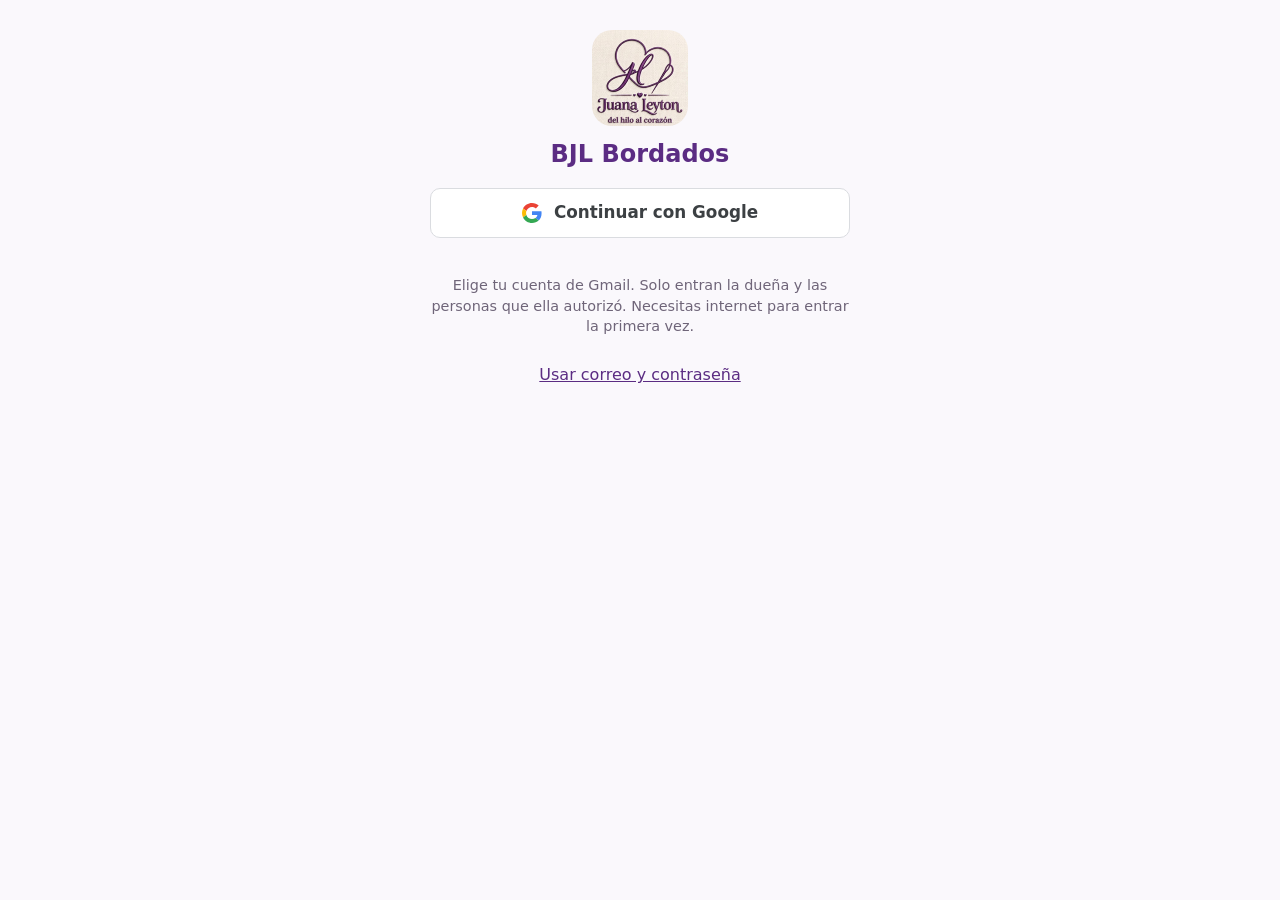
<file: BJL-Local/index.html>
<!DOCTYPE html>
<html lang="es">
<head>
<meta charset="UTF-8">
<!-- CSP: sin 'unsafe-inline' en scripts. Google/Firebase Auth: apis.google.com (script) + iframe del authDomain.
     Firestore/Auth por HTTPS a googleapis. blob: = PDF (iframe de impresion / pestaña "Ver"). frame-ancestors no
     se puede fijar por <meta>: requiere cabecera HTTP (GitHub Pages no la permite). -->
<meta http-equiv="Content-Security-Policy" content="default-src 'none'; script-src 'self' https://apis.google.com; connect-src 'self' https://firestore.googleapis.com https://identitytoolkit.googleapis.com https://securetoken.googleapis.com https://www.googleapis.com; frame-src blob: https://bjl-bordados-71888.firebaseapp.com; img-src 'self' data: blob:; style-src 'self'; object-src blob:; worker-src 'self'; manifest-src 'self'; base-uri 'none'; form-action 'none'">
<meta name="viewport" content="width=device-width, initial-scale=1, viewport-fit=cover">
<meta name="theme-color" content="#5B2C83">
<meta name="color-scheme" content="light dark">
<title>Nueva orden · BJL Bordados</title>
<link rel="manifest" href="manifest.json">
<link rel="icon" href="icons/icon-192.png">
<link rel="apple-touch-icon" href="icons/icon-192.png">
<link rel="stylesheet" href="style.css">
</head>
<body>

<!-- Todo lo que hay dentro de #app se vuelve «inert» cuando se abre una ventana o la pantalla de acceso -->
<div id="app">

<a class="skip" href="#principal">Saltar al contenido</a>

<header class="top">
  <h1 class="brand"><span aria-hidden="true">🧵</span> <b>BJL</b> Bordados</h1>
  <button type="button" class="sync" id="hdrSync"><span class="syncIc" aria-hidden="true"></span><span class="syncTxt"></span></button>
  <div class="reloj"><span id="hdrFecha"></span> · <span id="hdrHora"></span></div>
</header>

<main id="principal" tabindex="-1">

  <!-- ===================== NUEVA ORDEN ===================== -->
  <section id="v-orden" class="vista activa" aria-labelledby="t-orden">
    <h2 id="t-orden" class="sr">Nueva orden</h2>

    <div id="bannerEdicion" class="banner" hidden>
      <span><span aria-hidden="true">✏️</span> Editando orden <b id="edNum"></b></span>
      <button type="button" class="mini" id="btnCancelarEdicion">Cancelar edición</button>
    </div>

    <div class="datos" role="group" aria-label="Datos de la orden">
      <div><small><span aria-hidden="true">📅</span> Fecha</small><b id="oFecha"></b></div>
      <div><small><span aria-hidden="true">🕒</span> Hora</small><b id="oHora"></b></div>
      <div><small><span aria-hidden="true">🧾</span> Orden N°</small><b id="oNumero"></b></div>
    </div>

    <label for="cliente">Cliente <span class="opc">(opcional)</span></label>
    <input id="cliente" type="text" maxlength="200" placeholder="Nombre del cliente" autocomplete="off">

    <label for="selProducto">Agregar producto</label>
    <div class="fila">
      <select id="selProducto"></select>
      <button type="button" class="primario" id="btnAgregar"><span aria-hidden="true">+</span> Agregar</button>
    </div>
    <p class="errorCampo" id="selProductoErr" role="alert" hidden></p>
    <p class="ayuda" id="ayudaVacio" hidden>Aún no tienes productos en la lista. Créalos en la pestaña <b>Productos</b>.</p>

    <div id="lineas"></div>
    <p class="vacio" id="sinLineas">Todavía no hay productos en esta orden.</p>
  </section>

  <!-- ===================== HISTORIAL ===================== -->
  <section id="v-historial" class="vista" aria-labelledby="t-historial">
    <h2 id="t-historial"><span aria-hidden="true">📂</span> Historial</h2>
    <label for="hBuscar">Buscar</label>
    <input id="hBuscar" type="search" placeholder="Cliente, N° (0005) o fecha" autocomplete="off">
    <label for="hFecha">Filtrar por fecha</label>
    <div class="fila">
      <input id="hFecha" type="date">
      <button type="button" class="mini" id="hLimpiar">Limpiar filtros</button>
    </div>
    <div class="resumen" id="hResumen" role="status"></div>
    <div id="hLista"></div>
    <div id="hMas" hidden><button type="button" class="secundario ancho" id="btnMasAntiguas"><span aria-hidden="true">📅</span> Cargar órdenes más antiguas</button></div>
    <button type="button" class="secundario ancho" id="btnCierre"><span aria-hidden="true">💰</span> Cierre del día</button>
  </section>

  <!-- ===================== PRODUCTOS ===================== -->
  <section id="v-productos" class="vista" aria-labelledby="t-productos">
    <h2 id="t-productos"><span aria-hidden="true">📦</span> Lista de productos</h2>
    <p class="ayuda">Estos productos aparecen en el selector de la orden. Si tiene precio fijo, se llena solo (igual lo puedes cambiar en cada orden).</p>
    <label for="pNombre">Nombre del producto</label>
    <input id="pNombre" type="text" maxlength="100" placeholder="Ej: Bordado pecho" autocomplete="off">
    <p class="errorCampo" id="pNombreErr" role="alert" hidden></p>
    <label class="check"><input type="checkbox" id="pFijo"> Este producto tiene precio fijo</label>
    <div id="pPrecioWrap" hidden>
      <label for="pPrecio">Precio fijo ($)</label>
      <input id="pPrecio" type="number" inputmode="numeric" min="0" placeholder="Ej: 18000">
      <p class="errorCampo" id="pPrecioErr" role="alert" hidden></p>
    </div>
    <p class="ayuda" id="pAyudaPrecio">Sin precio fijo: escribirás el valor cada vez que lo agregues a una orden.</p>
    <button type="button" class="primario ancho" id="btnNuevoProducto"><span aria-hidden="true">+</span> Añadir a la lista</button>
    <h3 id="t-listaProductos">Productos en la lista</h3>
    <div id="pLista"></div>
  </section>

  <!-- ===================== AJUSTES ===================== -->
  <section id="v-ajustes" class="vista" aria-labelledby="t-ajustes">
    <h2 id="t-ajustes"><span aria-hidden="true">⚙️</span> Ajustes</h2>

    <h3>Mi cuenta</h3>
    <div class="card" id="miCuenta"></div>
    <button type="button" class="secundario ancho" id="btnSalir">Cerrar sesión</button>

    <h3>Datos en el recibo</h3>
    <label for="aDir">Dirección</label>
    <input id="aDir" type="text" maxlength="200">
    <label for="aTel">Teléfono</label>
    <input id="aTel" type="text" maxlength="200" inputmode="tel">
    <label for="aNit">NIT</label>
    <input id="aNit" type="text" maxlength="200">
    <label for="aMsg">Mensaje final</label>
    <input id="aMsg" type="text" maxlength="200">
    <button type="button" class="primario ancho" id="btnGuardarAjustes">Guardar ajustes</button>
    <p class="ayuda">Estos datos aparecen en todos los recibos.</p>

    <div id="seccionUsuarios" hidden>
      <h3>Usuarios autorizados</h3>
      <p class="ayuda">Solo las personas de esta lista pueden usar la app. Cada una entra con «Continuar con Google», usando ese mismo correo de Gmail.</p>
      <div id="uLista"></div>
      <label for="uEmail">Correo de la persona</label>
      <input id="uEmail" type="email" inputmode="email" autocomplete="off" placeholder="nombre@gmail.com">
      <p class="errorCampo" id="uEmailErr" role="alert" hidden></p>
      <label for="uNombre">Nombre</label>
      <input id="uNombre" type="text" maxlength="100" autocomplete="off" placeholder="Ej: Laura">
      <p class="errorCampo" id="uNombreErr" role="alert" hidden></p>
      <button type="button" class="primario ancho" id="btnAgregarUsuario"><span aria-hidden="true">+</span> Autorizar persona</button>
    </div>

    <div id="seccionRespaldo" hidden>
      <h3>Respaldo</h3>
      <div class="fila">
        <button type="button" class="secundario" id="btnRespaldo"><span aria-hidden="true">💾</span> Crear respaldo</button>
        <button type="button" class="secundario" id="btnRestaurar"><span aria-hidden="true">📥</span> Importar</button>
      </div>
      <input id="archivoRestaurar" type="file" accept=".json,application/json" hidden aria-label="Archivo de respaldo a importar">
      <p class="ayuda">El respaldo es un archivo con todas las órdenes y productos. «Importar» agrega al sistema las órdenes de un respaldo (también acepta respaldos de versiones anteriores) sin borrar lo que ya existe.</p>
    </div>
    <p class="ayuda" id="infoAlmacen"></p>
  </section>

</main>

<!-- Zona fija inferior: total + pestañas -->
<div class="dock">
  <section class="barraTotal" id="barraTotal" aria-label="Total de la orden">
    <div><small>TOTAL</small><b id="total">$0</b></div>
    <button type="button" class="primario grande" id="btnGenerar"><span aria-hidden="true">🧾</span> Generar recibo</button>
  </section>

  <nav class="tabs" aria-label="Secciones de la app">
    <button type="button" data-vista="orden" class="activa" aria-current="page"><span class="ic" aria-hidden="true">📝</span><span>Orden</span></button>
    <button type="button" data-vista="historial"><span class="ic" aria-hidden="true">📂</span><span>Historial</span></button>
    <button type="button" data-vista="productos"><span class="ic" aria-hidden="true">📦</span><span>Productos</span></button>
    <button type="button" data-vista="ajustes"><span class="ic" aria-hidden="true">⚙️</span><span>Ajustes</span></button>
  </nav>
</div>

</div><!-- /#app -->

<!-- Anuncios para lectores de pantalla (no se ven) -->
<div class="sr" id="anuncio" role="status" aria-live="polite" aria-atomic="true"></div>
<div class="sr" id="totalLive" role="status" aria-live="polite" aria-atomic="true"></div>

<!-- Ventana emergente reutilizable -->
<div class="modal" id="modal" hidden>
  <div class="caja" id="modalCaja" role="dialog" aria-modal="true" aria-labelledby="modalTitulo" tabindex="-1"></div>
</div>

<!-- Avisos breves -->
<div class="toastZona" role="status" aria-live="polite" aria-atomic="true">
  <div class="toast" id="toast" hidden><span id="toastTxt"></span><button type="button" id="toastCerrar" aria-label="Cerrar aviso"><span aria-hidden="true">✕</span></button></div>
</div>

<!-- Pantalla de acceso (inicio de sesión) -->
<div class="auth" id="pantallaAuth" role="dialog" aria-modal="true" aria-labelledby="authTitulo">
  <div class="authCaja">
    <img src="icons/icon-192.png" class="authLogo" alt="">
    <h2 id="authTitulo" tabindex="-1">BJL Bordados</h2>
    <div id="authContenido"><p class="ayuda">Cargando…</p></div>
  </div>
</div>

<script src="lib/jspdf.umd.min.js"></script>
<script src="logo.js"></script>
<script src="receipts.js"></script>
<script src="lib/firebase-bundle.js"></script>
<script src="firebase-config.js"></script>
<script src="store.js"></script>
<script src="app.js"></script>
</body>
</html>
</file>
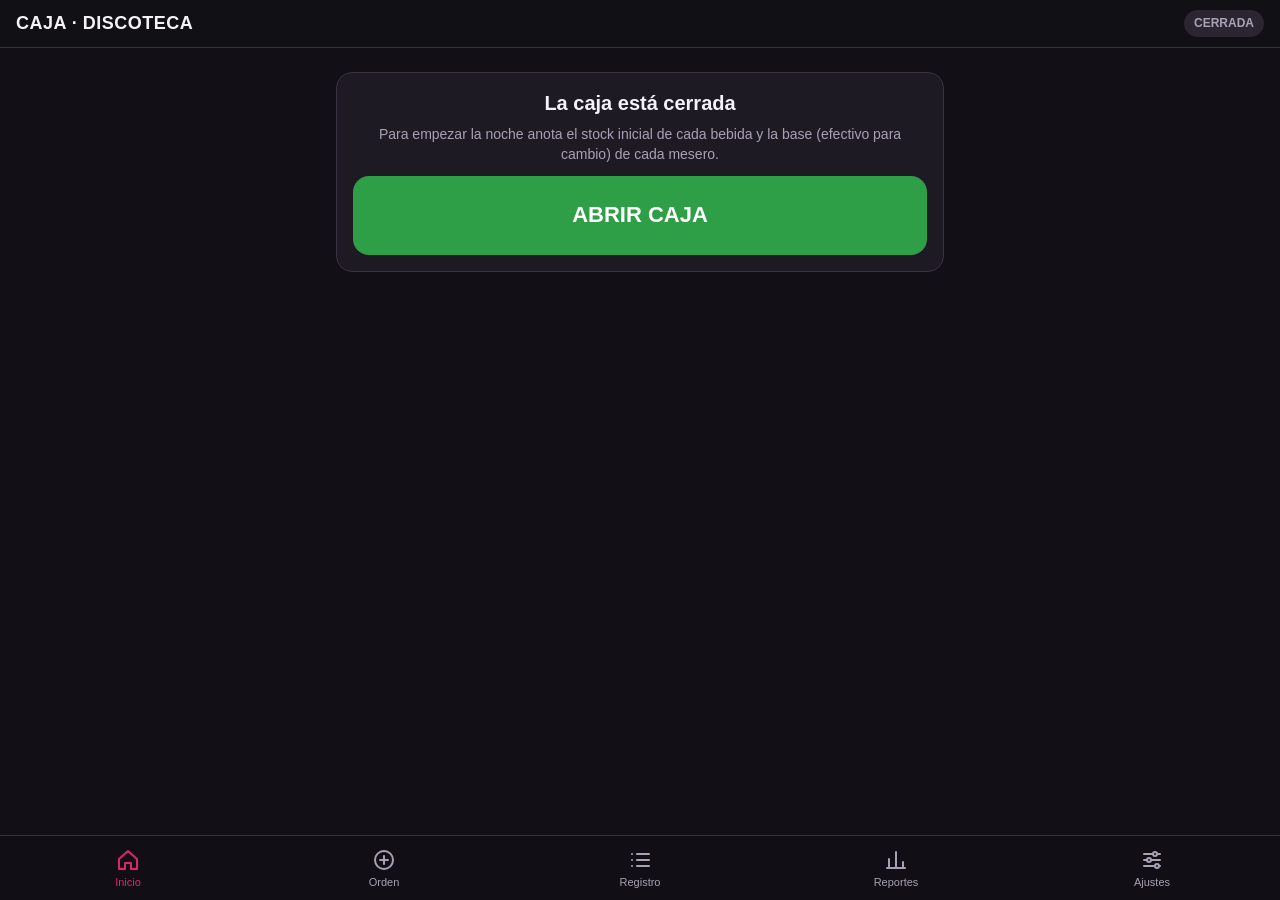
<file: Corona/index.html>
<!doctype html>
<html lang="es">
<head>
<meta charset="utf-8">
<!-- viewport-fit=cover: deja que la app use toda la pantalla del iPhone (incluida la zona del notch) -->
<meta name="viewport" content="width=device-width, initial-scale=1, viewport-fit=cover">
<!-- Estas etiquetas le dicen al iPhone que, al agregarla a inicio, se abra como app (sin barra de Safari) -->
<meta name="apple-mobile-web-app-capable" content="yes">
<meta name="mobile-web-app-capable" content="yes">
<meta name="apple-mobile-web-app-status-bar-style" content="black-translucent">
<meta name="apple-mobile-web-app-title" content="Caja">
<meta name="theme-color" content="#121016">
<link rel="manifest" href="manifest.json">
<link rel="apple-touch-icon" href="icono-180.png">
<title>Caja Discoteca</title>
<style>
  /* Tema oscuro: en una discoteca una pantalla blanca encandila y gasta batería */
  :root {
    --fondo: #121016; --tarjeta: #1e1a24; --tarjeta2: #2a2531; --borde: #3a3243;
    --texto: #f4f1f8; --suave: #a8a1b4;
    --rosa: #e0246c; --verde: #2e9e47; --rojo: #e5393a; --naranja: #f08c3a; --azul: #3b82f6;
    --nav: 64px;
    color-scheme: dark;
  }
  * { box-sizing: border-box; -webkit-tap-highlight-color: transparent; }
  [hidden] { display: none !important; }
  html, body { margin: 0; background: var(--fondo); color: var(--texto);
    font: 16px/1.4 -apple-system, BlinkMacSystemFont, "Segoe UI", Roboto, sans-serif; }
  /* env(safe-area-inset-*) = el espacio que ocupan el notch y la barrita de abajo del iPhone */
  body { padding-top: calc(56px + env(safe-area-inset-top));
         padding-bottom: calc(var(--nav) + env(safe-area-inset-bottom) + 16px); }
  h2 { margin: 0 0 8px; font-size: 20px; }
  h3 { margin: 0 0 12px; font-size: 18px; }
  p { margin: 0 0 12px; }
  .suave { color: var(--suave); font-size: 14px; }
  .rojo-txt { color: var(--rojo); font-weight: 700; }
  .naranja-txt { color: var(--naranja); }
  .centro { text-align: center; }

  header { position: fixed; top: 0; left: 0; right: 0; z-index: 10;
    display: flex; align-items: center; justify-content: space-between;
    padding: calc(10px + env(safe-area-inset-top)) 16px 10px;
    background: rgba(18,16,22,.94); border-bottom: 1px solid var(--borde); }
  header h1 { margin: 0; font-size: 18px; letter-spacing: .5px; }
  .pill { font-size: 12px; font-weight: 800; padding: 5px 10px; border-radius: 999px; }
  .pill.abierta { background: var(--verde); }
  .pill.cerrada { background: var(--tarjeta2); color: var(--suave); }

  main { max-width: 640px; margin: 0 auto; padding: 16px; }
  main.con-barra { padding-bottom: 96px; }

  nav { position: fixed; left: 0; right: 0; bottom: 0; z-index: 10;
    display: grid; grid-template-columns: repeat(5, 1fr);
    padding-bottom: env(safe-area-inset-bottom);
    background: rgba(18,16,22,.96); border-top: 1px solid var(--borde); }
  nav button { height: var(--nav); background: none; border: 0; color: var(--suave);
    font-size: 11px; display: flex; flex-direction: column; align-items: center;
    justify-content: center; gap: 4px; }
  nav button.activo { color: var(--rosa); }
  nav svg { width: 24px; height: 24px; fill: none; stroke: currentColor;
    stroke-width: 2; stroke-linecap: round; stroke-linejoin: round; }

  .btn { border: 0; border-radius: 12px; padding: 14px 16px; min-height: 48px;
    font: inherit; font-weight: 700; color: #fff; background: var(--tarjeta2); cursor: pointer; }
  .btn:active { transform: scale(.98); opacity: .9; }
  .btn.rosa { background: var(--rosa); }
  .btn.verde { background: var(--verde); }
  .btn.rojo { background: var(--rojo); }
  .btn.naranja { background: var(--naranja); }
  .btn.borde { background: transparent; border: 1px solid var(--borde); color: var(--texto); }
  .btn.chico { min-height: 38px; padding: 8px 12px; font-size: 14px; }
  .bloque { width: 100%; }
  .enorme { width: 100%; font-size: 22px; padding: 24px; border-radius: 16px; }
  .fila-btns { display: flex; gap: 10px; flex-wrap: wrap; margin: 12px 0; }
  .fila-btns .btn { flex: 1 1 140px; }

  .tarjeta { background: var(--tarjeta); border: 1px solid var(--borde);
    border-radius: 16px; padding: 16px; margin-bottom: 12px; }
  .stats { display: grid; grid-template-columns: 1fr 1fr; gap: 10px; margin: 16px 0; }
  .stat { background: var(--tarjeta); border: 1px solid var(--borde); border-radius: 14px; padding: 12px 14px; }
  .stat span { color: var(--suave); font-size: 13px; }
  .stat b { display: block; font-size: 22px; margin-top: 2px; }
  .stat.ancho { grid-column: span 2; }
  .stat.ancho b { font-size: 30px; }

  .seccion { margin: 20px 0 8px; font-size: 13px; font-weight: 800;
    letter-spacing: 1px; color: var(--suave); text-transform: uppercase; }

  input, select { width: 100%; font: inherit; font-size: 16px; /* 16px evita que el iPhone haga zoom al escribir */
    color: var(--texto); background: var(--tarjeta2); border: 1px solid var(--borde);
    border-radius: 10px; padding: 12px; -webkit-appearance: none; appearance: none; }
  input:focus, select:focus { outline: 2px solid var(--rosa); border-color: transparent; }
  .fila-campo { display: flex; align-items: center; justify-content: space-between; gap: 12px;
    padding: 8px 0; border-bottom: 1px solid var(--borde); }
  .fila-campo input { width: 140px; text-align: right; flex: none; }
  .fila-campo input.cant { width: 80px; }
  .campo { display: block; margin-bottom: 12px; }
  .campo > span { display: block; font-size: 14px; color: var(--suave); margin-bottom: 4px; }
  .busqueda { margin-bottom: 8px; }
  /* Buscador de la orden: se queda pegado arriba al bajar por la lista */
  .buscador-orden { position: sticky; top: calc(57px + env(safe-area-inset-top)); z-index: 5;
    margin: 4px -16px 0; padding: 8px 16px; background: var(--fondo); }
  .buscador-orden input { padding-right: 44px; }
  .buscador-orden .limpiar { position: absolute; right: 22px; top: 50%; transform: translateY(-50%);
    width: 34px; height: 34px; border: 0; border-radius: 50%; background: var(--borde);
    color: var(--texto); font-size: 20px; line-height: 1; }
  .buscador-orden input::-webkit-search-cancel-button { display: none; }
  .producto.mejor { outline: 2px solid var(--rosa); outline-offset: -1px; }

  .chips { display: flex; flex-wrap: wrap; gap: 8px; }
  .chip { border: 1px solid var(--borde); background: var(--tarjeta); color: var(--texto);
    border-radius: 999px; padding: 10px 16px; font: inherit; font-size: 15px; }
  .chip.sel { background: var(--rosa); border-color: var(--rosa); font-weight: 700; }

  .producto { display: flex; align-items: center; justify-content: space-between; gap: 10px;
    padding: 10px 12px; margin-bottom: 8px; border-radius: 12px;
    background: var(--tarjeta); border: 1px solid var(--borde); }
  .producto.promo { border-style: dashed; }
  .producto.con-cant { border-color: var(--rosa); border-style: solid; background: #2a1824; }
  .producto .info { min-width: 0; }
  .producto .info b { display: block; }
  .producto .info .detalle { display: block; }
  .stepper { display: flex; align-items: center; flex: none; }
  .stepper button { width: 46px; height: 46px; border: 0; border-radius: 12px;
    background: var(--tarjeta2); color: var(--texto); font-size: 24px; font-weight: 700; }
  .stepper .num { background: transparent; width: 42px; font-size: 20px; }

  .barra-total { position: fixed; left: 0; right: 0; z-index: 9;
    bottom: calc(var(--nav) + env(safe-area-inset-bottom));
    background: var(--tarjeta); border-top: 1px solid var(--borde); }
  .barra-total > div { max-width: 640px; margin: 0 auto; padding: 10px 16px;
    display: flex; align-items: center; justify-content: space-between; gap: 12px; }
  .barra-total b { font-size: 22px; display: block; }

  .aviso-correccion { background: #3a2a12; border: 1px solid var(--naranja);
    border-radius: 12px; padding: 12px; margin-bottom: 12px; }

  .orden { cursor: pointer; }
  .orden .cab { display: flex; justify-content: space-between; gap: 8px; margin-bottom: 6px; }
  .orden ul { margin: 0; padding-left: 18px; color: var(--suave); font-size: 14px; }

  .etiqueta-pago { display: inline-block; font-size: 11px; font-weight: 800; padding: 2px 8px;
    border-radius: 999px; background: var(--tarjeta2); color: var(--suave); vertical-align: middle; }
  .etiqueta-pago.transf { background: #1d3a5c; color: #9cc8ff; }

  .lista-item { display: flex; align-items: center; justify-content: space-between; gap: 8px;
    padding: 10px 0; border-bottom: 1px solid var(--borde); }
  .lista-item:last-child { border-bottom: 0; }
  .lista-item .acciones { display: flex; gap: 6px; flex: none; }

  .tabla-scroll { overflow-x: auto; }
  table { width: 100%; border-collapse: collapse; font-size: 14px; }
  th, td { padding: 9px 6px; border-bottom: 1px solid var(--borde); text-align: right; white-space: nowrap; }
  th { color: var(--suave); font-weight: 600; font-size: 12px; }
  th:first-child, td:first-child { text-align: left; white-space: normal; }
  tr.bajo td { color: var(--rojo); font-weight: 700; }
  tfoot td { font-weight: 800; border-bottom: 0; }
  .subtabla { margin-top: 18px; }
  /* Registro de órdenes del cierre: la columna de detalle sí puede partirse en varias líneas */
  .tabla-ordenes th.detalle, .tabla-ordenes td.detalle { text-align: left; white-space: normal; min-width: 170px; }
  .tabla-ordenes td.detalle div + div { margin-top: 2px; }

  .segmento { display: grid; grid-auto-flow: column; grid-auto-columns: 1fr; background: var(--tarjeta);
    border: 1px solid var(--borde); border-radius: 12px; padding: 4px; margin-bottom: 12px; }
  .segmento button { border: 0; background: none; color: var(--suave); font: inherit; font-size: 14px;
    font-weight: 700; padding: 10px 4px; border-radius: 9px; }
  .segmento button.sel { background: var(--tarjeta2); color: var(--texto); }
  .segmento.pago button.sel[data-p="efectivo"] { background: var(--verde); color: #fff; }
  .segmento.pago button.sel[data-p="transferencia"] { background: var(--azul); color: #fff; }

  #modal { position: fixed; inset: 0; z-index: 50; background: rgba(0,0,0,.65);
    display: flex; align-items: flex-end; justify-content: center; padding: 16px; }
  .caja-modal { width: 100%; max-width: 480px; background: var(--tarjeta);
    border: 1px solid var(--borde); border-radius: 18px; padding: 20px;
    margin-bottom: env(safe-area-inset-bottom); max-height: 85vh; overflow-y: auto; }
  .caja-modal .botones { display: flex; flex-wrap: wrap; gap: 10px; margin-top: 16px; }
  .caja-modal .botones .btn { flex: 1 1 120px; }
  .error { color: var(--rojo); font-weight: 700; }

  #toast { position: fixed; left: 50%; top: calc(66px + env(safe-area-inset-top)); z-index: 60;
    transform: translateX(-50%); background: var(--verde); color: #fff; font-weight: 700;
    padding: 12px 18px; border-radius: 12px; box-shadow: 0 6px 20px rgba(0,0,0,.4);
    max-width: calc(100% - 32px); text-align: center; }

  /* Al imprimir (o guardar como PDF) se ocultan los menús y se pasa a fondo blanco */
  @media print {
    :root { --fondo: #fff; --tarjeta: #fff; --tarjeta2: #fff; --borde: #bbb; --texto: #000; --suave: #444; }
    header, nav, .no-imprimir, #toast { display: none !important; }
    body { padding: 0; }
    /* En papel no hay scroll: las tablas se muestran completas, el encabezado se
       repite en cada hoja y ninguna fila queda partida entre dos hojas */
    .tabla-scroll { overflow: visible; }
    thead { display: table-header-group; }
    tr { break-inside: avoid; }
    .seccion { break-after: avoid; }
    .stats { break-inside: avoid; }
  }
</style>
</head>
<body>

<header>
  <h1>CAJA · DISCOTECA</h1>
  <span id="estado" class="pill cerrada">CERRADA</span>
</header>

<main id="vista"></main>

<nav id="menu">
  <button data-accion="ir" data-destino="inicio">
    <svg viewBox="0 0 24 24"><path d="M3 11l9-8 9 8v10h-6v-6H9v6H3z"/></svg>Inicio</button>
  <button data-accion="ir" data-destino="orden">
    <svg viewBox="0 0 24 24"><circle cx="12" cy="12" r="9"/><path d="M12 8v8M8 12h8"/></svg>Orden</button>
  <button data-accion="ir" data-destino="registro">
    <svg viewBox="0 0 24 24"><path d="M9 6h12M9 12h12M9 18h12M4 6h.01M4 12h.01M4 18h.01"/></svg>Registro</button>
  <button data-accion="ir" data-destino="reportes">
    <svg viewBox="0 0 24 24"><path d="M5 20V11M12 20V4M19 20v-6M3 20h18"/></svg>Reportes</button>
  <button data-accion="ir" data-destino="ajustes">
    <svg viewBox="0 0 24 24"><path d="M4 6h9M17 6h3M4 12h3M11 12h9M4 18h11M19 18h1"/><circle cx="15" cy="6" r="2"/><circle cx="9" cy="12" r="2"/><circle cx="17" cy="18" r="2"/></svg>Ajustes</button>
</nav>

<div id="modal" hidden></div>
<div id="toast" hidden></div>
<input type="file" id="archivoCopia" accept=".json,application/json" hidden>

<script>
'use strict';

/* =====================================================================
   DATOS
   Todo se guarda en el propio celular (localStorage). No hay servidor ni
   internet de por medio: por eso la app funciona dentro de la discoteca
   aunque no haya señal.
   ===================================================================== */

const CLAVE = 'caja-discoteca-v1';

function nuevoId() {
  // Cada bebida, promoción y mesero tiene un id fijo. Así se puede cambiar el
  // nombre sin romper las ventas ya registradas (en el Excel eso no se podía).
  return Date.now().toString(36) + Math.random().toString(36).slice(2, 7);
}

function estadoInicial() {
  // Los mismos ejemplos que traía el Excel, para que no arranque vacía.
  const bebidas = [
    ['Cerveza nacional', 6000], ['Cerveza importada', 9000], ['Botella aguardiente', 90000],
    ['Botella ron', 110000], ['Botella whisky', 180000], ['Botella vodka', 130000],
    ['Botella tequila', 150000], ['Media de aguardiente', 50000], ['Cóctel de la casa', 22000],
    ['Shot', 10000], ['Agua', 4000], ['Gaseosa', 5000], ['Bebida energética', 12000], ['Soda', 18500]
  ];
  return {
    catalogo: bebidas.map(([nombre, precio]) => ({ id: nuevoId(), nombre, precio })),
    // Promoción = combo de bebidas con un precio total: { id, nombre, precio, items: [{ prodId, cant }] }
    promos: [],
    meseros: ['Mesero 1', 'Mesero 2', 'Mesero 3', 'Mesero 4', 'Mesero 5'].map(nombre => ({ id: nuevoId(), nombre })),
    caja: { abierta: false, apertura: null, stock: {}, base: {} },
    ordenes: [],
    novedades: [],   // novedades de la noche en curso (roturas, cortesías...)
    surtidos: [],    // bebidas que se agregaron al inventario con la caja abierta
    historial: []
  };
}

// Completa lo que falte en datos guardados con versiones anteriores de la app
function normalizar(d) {
  if (!Array.isArray(d.promos)) d.promos = [];
  if (!Array.isArray(d.novedades)) d.novedades = [];
  if (!Array.isArray(d.surtidos)) d.surtidos = [];
  for (const o of d.ordenes) if (!o.pago) o.pago = 'efectivo';
  return d;
}

function cargar() {
  try {
    const texto = localStorage.getItem(CLAVE);
    if (texto) return normalizar(JSON.parse(texto));
    // Recuperación automática: si no hay datos con la clave actual, se busca
    // cualquier otro guardado de esta app (de una versión anterior) en este celular.
    const anterior = buscarDatosAnteriores();
    if (anterior) {
      localStorage.setItem(CLAVE, JSON.stringify(anterior));
      datosRecuperados = true;
      return anterior;
    }
  } catch (e) { /* si falla la lectura arrancamos con los ejemplos */ }
  return estadoInicial();
}

let datosRecuperados = false;

function pareceCopia(d) {
  return d && Array.isArray(d.catalogo) && Array.isArray(d.meseros)
    && d.caja && Array.isArray(d.ordenes) && Array.isArray(d.historial);
}

function buscarDatosAnteriores() {
  let mejor = null;
  for (let i = 0; i < localStorage.length; i++) {
    const k = localStorage.key(i);
    if (k === CLAVE) continue;
    try {
      const d = JSON.parse(localStorage.getItem(k));
      // Si hubiera varios, se queda con el que tenga más noches guardadas
      if (pareceCopia(d) && (!mejor || d.historial.length > mejor.historial.length)) mejor = d;
    } catch (e) { /* no es de esta app */ }
  }
  return mejor ? normalizar(mejor) : null;
}

function guardar() {
  try {
    localStorage.setItem(CLAVE, JSON.stringify(datos));
  } catch (e) {
    aviso('No se pudo guardar en el celular. Haz una copia de seguridad desde Ajustes cuanto antes.');
  }
}

let datos = cargar();

/* =====================================================================
   CÁLCULOS (lo que en el Excel hacían las fórmulas SUMIFS)
   ===================================================================== */

// Unidades físicas que saca del inventario una línea de orden.
// Una bebida suelta saca solo esa bebida; una promoción saca cada bebida que la compone.
function consumoLinea(l) {
  return l.comp
    ? l.comp.map(c => ({ prodId: c.prodId, cant: c.cant * l.cant }))
    : [{ prodId: l.prodId, cant: l.cant }];
}

function vendidasDe(prodId, excluirNum) {
  let n = 0;
  for (const o of datos.ordenes) {
    if (o.num === excluirNum) continue;
    for (const l of o.items) for (const c of consumoLinea(l)) if (c.prodId === prodId) n += c.cant;
  }
  return n;
}

// Unidades descontadas por novedades (roturas, cortesías...)
function bajasDe(prodId) {
  return datos.novedades.reduce((s, n) => s + (n.prodId === prodId ? n.cant : 0), 0);
}

// Unidades que se agregaron con "Surtir" durante la noche
function surtidoDe(prodId) {
  return datos.surtidos.reduce((s, x) => s + (x.prodId === prodId ? x.cant : 0), 0);
}

// "Disponible" igual que la hoja Orden: si estamos corrigiendo una orden,
// lo que esa orden ya había pedido vuelve a contar como disponible.
function disponible(prodId, ordenCorrigiendo) {
  const stock = datos.caja.stock[prodId] || 0;
  return stock + surtidoDe(prodId) - vendidasDe(prodId, ordenCorrigiendo) - bajasDe(prodId);
}

function totalOrden(o) {
  return o.items.reduce((s, l) => s + l.cant * l.precio, 0);
}

function unidadesOrden(o) {
  return o.items.reduce((s, l) => s + consumoLinea(l).reduce((a, c) => a + c.cant, 0), 0);
}

function nombreMesero(id) {
  const m = datos.meseros.find(m => m.id === id);
  return m ? m.nombre : '(mesero eliminado)';
}

function nombreProducto(id) {
  const p = datos.catalogo.find(p => p.id === id);
  return p ? p.nombre : '(bebida eliminada)';
}

// Arma el resumen de la noche con el mismo formato con que se guarda en el
// historial, así las mismas tablas sirven para "esta noche" y "noches pasadas".
function calcularNoche() {
  const c = datos.caja;
  const bebidas = datos.catalogo.map(p => {
    let vendidas = 0, ventas = 0;
    for (const o of datos.ordenes) for (const l of o.items) {
      for (const u of consumoLinea(l)) if (u.prodId === p.id) vendidas += u.cant;
      if (!l.comp && l.prodId === p.id) ventas += l.cant * l.precio; // solo lo vendido suelto
    }
    const stock = c.stock[p.id] || 0;
    const bajas = bajasDe(p.id);
    const surtido = surtidoDe(p.id);
    return { nombre: p.nombre, precio: p.precio, stock, surtido, vendidas, bajas, quedan: stock + surtido - vendidas - bajas, ventas };
  });

  const porPromo = new Map();
  for (const o of datos.ordenes) for (const l of o.items) if (l.comp) {
    const k = l.promoId || l.nombre;
    const x = porPromo.get(k) || { nombre: l.nombre, cant: 0, ventas: 0 };
    x.cant += l.cant; x.ventas += l.cant * l.precio;
    porPromo.set(k, x);
  }

  const meseros = datos.meseros.map(m => {
    let bebidasM = 0, efectivo = 0, transferencia = 0;
    for (const o of datos.ordenes) if (o.meseroId === m.id) {
      bebidasM += unidadesOrden(o);
      if (o.pago === 'transferencia') transferencia += totalOrden(o); else efectivo += totalOrden(o);
    }
    const base = c.base[m.id] || 0;
    // Lo que el mesero entrega en efectivo: lo cobrado en efectivo + su base.
    // Las transferencias ya llegaron a la cuenta, no las trae en la mano.
    return { nombre: m.nombre, bebidas: bebidasM, vendido: efectivo + transferencia, efectivo, transferencia, base, entregar: efectivo + base };
  });

  const transferencias = datos.ordenes
    .filter(o => o.pago === 'transferencia')
    .slice().sort((a, b) => a.fecha < b.fecha ? -1 : a.fecha > b.fecha ? 1 : a.num - b.num)
    .map(o => ({ num: o.num, fecha: o.fecha, mesa: o.mesa, mesero: nombreMesero(o.meseroId), monto: totalOrden(o) }));

  const ventas = datos.ordenes.reduce((s, o) => s + totalOrden(o), 0);
  const totalTransf = transferencias.reduce((s, t) => s + t.monto, 0);

  return {
    apertura: c.apertura,
    bebidas, meseros, transferencias,
    promos: [...porPromo.values()],
    novedades: datos.novedades.map(n => ({ ...n })),
    surtidos: datos.surtidos.map(s => ({ ...s })),
    ordenes: datos.ordenes.map(o => ({
      num: o.num, fecha: o.fecha, mesa: o.mesa, mesero: nombreMesero(o.meseroId), pago: o.pago,
      items: o.items.map(l => ({ nombre: l.nombre, precio: l.precio, cant: l.cant, promo: !!l.comp }))
    })),
    totales: {
      ordenes: datos.ordenes.length,
      bebidas: bebidas.reduce((s, b) => s + b.vendidas, 0),
      ventas,
      efectivo: ventas - totalTransf,
      transferencias: totalTransf,
      base: meseros.reduce((s, m) => s + m.base, 0),
      entregar: meseros.reduce((s, m) => s + m.entregar, 0)
    }
  };
}

// Las noches cerradas con la versión anterior no tienen efectivo/transferencias:
// en esas todo fue efectivo.
function totalesDe(n) {
  const t = n.totales;
  return { ...t, efectivo: t.efectivo ?? t.ventas, transferencias: t.transferencias || 0 };
}

/* =====================================================================
   UTILIDADES
   ===================================================================== */

const formatoPesos = new Intl.NumberFormat('es-CO', { style: 'currency', currency: 'COP', maximumFractionDigits: 0 });
const dinero = n => formatoPesos.format(n || 0);
const hora = iso => new Date(iso).toLocaleTimeString('es-CO', { hour: '2-digit', minute: '2-digit' });
const fechaLarga = iso => new Date(iso).toLocaleString('es-CO', { weekday: 'short', day: '2-digit', month: 'short', year: 'numeric', hour: '2-digit', minute: '2-digit' });
const fechaCorta = iso => new Date(iso).toLocaleDateString('es-CO', { day: '2-digit', month: '2-digit', year: 'numeric' });
const textoPago = p => p === 'transferencia' ? 'Transferencia' : 'Efectivo';
const etiquetaPago = p => `<span class="etiqueta-pago ${p === 'transferencia' ? 'transf' : ''}">${textoPago(p)}</span>`;
const textoMesa = m => m ? `Mesa ${m}` : 'Sin mesa';

// Los nombres los escribe el usuario: hay que "escaparlos" para que un
// nombre con < o & no rompa la pantalla.
function esc(t) {
  return String(t ?? '').replace(/[&<>"']/g, ch => ({ '&': '&amp;', '<': '&lt;', '>': '&gt;', '"': '&quot;', "'": '&#39;' }[ch]));
}

// Para buscar sin importar mayúsculas ni tildes ("energetica" encuentra "energética")
const sinTildes = t => String(t ?? '').normalize('NFD').replace(/[\u0300-\u036f]/g, '').toLowerCase().trim();

// Acepta "100.000", "$100,000" o "100000": se queda solo con los dígitos.
// Devuelve null si no escribió nada.
function entero(texto) {
  const limpio = String(texto ?? '').replace(/[^\d]/g, '');
  return limpio === '' ? null : Number(limpio);
}

// "1 Botella aguardiente + 1 Agua"
const componentesTxt = items => items.map(i => `${i.cant} ${nombreProducto(i.prodId)}`).join(' + ');

/* =====================================================================
   VENTANAS EMERGENTES (reemplazan los MsgBox / InputBox de las macros)
   ===================================================================== */

function modal(titulo, cuerpoHtml, botones) {
  return new Promise(resolve => {
    const fondo = document.getElementById('modal');
    fondo.innerHTML = `
      <div class="caja-modal" role="dialog" aria-modal="true">
        <h3>${esc(titulo)}</h3>
        <div>${cuerpoHtml}</div>
        <div class="botones">${botones.map((b, i) =>
          `<button class="btn ${b.clase || 'borde'}" data-i="${i}">${esc(b.texto)}</button>`).join('')}</div>
      </div>`;
    fondo.hidden = false;
    const primero = fondo.querySelector('input');
    if (primero) setTimeout(() => primero.focus(), 50);
    fondo.onclick = e => {
      const btn = e.target.closest('button[data-i]');
      if (!btn) return;
      const b = botones[Number(btn.dataset.i)];
      if (b.antes && !b.antes(fondo)) return; // validación falló: no cerrar
      fondo.hidden = true;
      fondo.innerHTML = '';
      fondo.oninput = null;
      resolve(b.valor);
    };
  });
}

const aviso = texto => modal('Atención', `<p>${esc(texto)}</p>`, [{ texto: 'Entendido', valor: true, clase: 'rosa' }]);

const confirmar = (titulo, html, textoSi, claseSi = 'rojo') =>
  modal(titulo, html, [{ texto: 'Cancelar', valor: false }, { texto: textoSi, valor: true, clase: claseSi }]);

function mostrarError(f, error) {
  const p = f.querySelector('.error');
  p.textContent = error; p.hidden = false;
  return false;
}

// Formulario genérico: campos = [{nombre, etiqueta, valor, numerico}]
// validar(valores) devuelve un texto de error, o nada si todo está bien.
async function pedirDatos(titulo, campos, validar) {
  const html = campos.map(c => `
    <label class="campo"><span>${esc(c.etiqueta)}</span>
      <input name="${c.nombre}" value="${esc(c.valor ?? '')}" autocomplete="off"
        ${c.numerico ? 'inputmode="numeric"' : ''} placeholder="${esc(c.ejemplo || '')}"></label>`).join('')
    + '<p class="error" hidden></p>';
  let valores = null;
  const ok = await modal(titulo, html, [
    { texto: 'Cancelar', valor: false },
    { texto: 'Guardar', valor: true, clase: 'verde', antes: f => {
        const v = {};
        f.querySelectorAll('input[name]').forEach(i => v[i.name] = i.value.trim());
        const error = validar(v);
        if (error) return mostrarError(f, error);
        valores = v;
        return true;
      } }
  ]);
  return ok ? valores : null;
}

let temporizadorToast;
function toast(texto) {
  const t = document.getElementById('toast');
  t.textContent = texto;
  t.hidden = false;
  clearTimeout(temporizadorToast);
  temporizadorToast = setTimeout(() => t.hidden = true, 2600);
}

/* =====================================================================
   NAVEGACIÓN
   ===================================================================== */

let pantalla = 'inicio';
let parametro = null;      // ej. qué noche del historial se está viendo
let pestanaReporte = 'inventario';
let filtroMesero = '';
let busqueda = '';         // lo escrito en el buscador de Ajustes
let busquedaOrden = '';    // lo escrito en el buscador de la orden

// cant = bebidas sueltas (por id de bebida) · promo = promociones (por id de promo)
const borradorVacio = () => ({ mesa: '', meseroId: null, pago: 'efectivo', cant: {}, promo: {}, corrigiendo: null });
let borrador = borradorVacio();

// A qué botón del menú de abajo pertenece cada pantalla
const MENU_DE = { apertura: 'inicio', noche: 'ajustes' };

function ir(nombre, param = null) {
  pantalla = nombre;
  parametro = param;
  render();
  window.scrollTo(0, 0);
}

function render() {
  const vista = document.getElementById('vista');
  vista.innerHTML = PANTALLAS[pantalla]();
  vista.className = pantalla === 'orden' && datos.caja.abierta ? 'con-barra' : '';
  if (pantalla === 'ajustes') aplicarBusqueda();
  if (pantalla === 'orden') aplicarBusquedaOrden();
  const activo = MENU_DE[pantalla] || pantalla;
  document.querySelectorAll('#menu button').forEach(b => b.classList.toggle('activo', b.dataset.destino === activo));
  const pill = document.getElementById('estado');
  pill.textContent = datos.caja.abierta ? 'ABIERTA' : 'CERRADA';
  pill.className = 'pill ' + (datos.caja.abierta ? 'abierta' : 'cerrada');
}

/* =====================================================================
   PANTALLAS
   ===================================================================== */

const PANTALLAS = {

  inicio() {
    const c = datos.caja;
    if (!c.abierta) {
      const ultima = datos.historial[0];
      return `
        <section class="tarjeta centro">
          <h2>La caja está cerrada</h2>
          <p class="suave">Para empezar la noche anota el stock inicial de cada bebida y la base (efectivo para cambio) de cada mesero.</p>
          <button class="btn verde enorme" data-accion="ir" data-destino="apertura">ABRIR CAJA</button>
        </section>
        ${ultima ? `
          <div class="seccion">Última noche</div>
          <div class="tarjeta orden" data-accion="verNoche" data-id="${ultima.id}">
            <div class="cab"><b>${fechaLarga(ultima.cierre)}</b><b>${dinero(ultima.totales.ventas)}</b></div>
            <span class="suave">${ultima.totales.ordenes} órdenes · ${ultima.totales.bebidas} bebidas · toca para ver el detalle</span>
          </div>` : ''}`;
    }
    const r = calcularNoche();
    const pocas = r.bebidas.filter(b => b.quedan <= 5);
    return `
      <button class="btn rosa enorme" data-accion="nuevaOrden">+ NUEVA ORDEN</button>
      ${statsHtml(r)}
      ${pocas.length ? `
        <div class="tarjeta">
          <b class="rojo-txt">Quedan pocas (5 o menos)</b>
          <p class="suave" style="margin:6px 0 0">${pocas.map(b => `${esc(b.nombre)}: ${b.quedan}`).join(' · ')}</p>
        </div>` : ''}
      <p class="suave">Caja abierta desde ${fechaLarga(c.apertura)}</p>
      <div class="fila-btns">
        <button class="btn borde" data-accion="ir" data-destino="apertura">Editar apertura</button>
        <button class="btn rojo" data-accion="cierre">CIERRE DE CAJA</button>
      </div>`;
  },

  apertura() {
    const c = datos.caja;
    const editando = c.abierta;
    const ultima = datos.historial[0];
    return `
      <h2>${editando ? 'Editar apertura' : 'Abrir caja'}</h2>
      <p class="suave">Escribe cuántas unidades hay de cada bebida al empezar la noche y cuánto efectivo de base le das a cada mesero.</p>
      ${!editando && ultima ? `<button class="btn borde bloque" data-accion="copiarSobrante">Usar lo que sobró la última noche</button>` : ''}
      <div class="seccion">Stock inicial (unidades)</div>
      <div class="tarjeta">
        ${datos.catalogo.map(p => `
          <label class="fila-campo"><span>${esc(p.nombre)}</span>
            <input data-stock="${p.id}" inputmode="numeric" placeholder="0"
              value="${editando && c.stock[p.id] != null ? c.stock[p.id] : ''}"></label>`).join('')
          || '<p class="suave">No hay bebidas. Agrégalas en Ajustes.</p>'}
      </div>
      <div class="seccion">Efectivo base por mesero ($)</div>
      <div class="tarjeta">
        ${datos.meseros.map(m => `
          <label class="fila-campo"><span>${esc(m.nombre)}</span>
            <input data-base="${m.id}" inputmode="numeric" placeholder="$ 0"
              value="${editando && c.base[m.id] ? c.base[m.id] : ''}"></label>`).join('')
          || '<p class="suave">No hay meseros. Agrégalos en Ajustes.</p>'}
      </div>
      <button class="btn verde enorme" data-accion="confirmarApertura">${editando ? 'GUARDAR CAMBIOS' : 'CONFIRMAR APERTURA'}</button>`;
  },

  orden() {
    if (!datos.caja.abierta) return cajaCerradaHtml();
    const b = borrador;
    const nec = necesidadBorrador();
    const nNov = datos.novedades.length;
    return `
      ${b.corrigiendo ? `
        <div class="aviso-correccion">
          <b>Corrigiendo la orden #${b.corrigiendo}</b>
          <p class="suave" style="margin:4px 0 10px">Cambia lo que necesites y pulsa Guardar. Si quitas todas las bebidas, la orden se anula.</p>
          <div class="fila-btns" style="margin:0">
            <button class="btn borde chico" data-accion="cancelarCorreccion">Cancelar corrección</button>
            <button class="btn rojo chico" data-accion="anularOrden" data-num="${b.corrigiendo}">Anular orden</button>
          </div>
        </div>` : '<h2>Nueva orden</h2>'}
      <label class="campo"><span>Mesa (opcional)</span>
        <input id="mesa" data-campo="mesa" value="${esc(b.mesa)}" placeholder="Ej: 7" autocomplete="off"></label>
      <div class="campo"><span>Mesero</span>
        <div class="chips">${datos.meseros.map(m => `
          <button class="chip ${b.meseroId === m.id ? 'sel' : ''}" data-accion="elegirMesero" data-id="${m.id}">${esc(m.nombre)}</button>`).join('')}
        </div>
      </div>
      <div class="campo"><span>Forma de pago</span>
        <div class="segmento pago">
          <button class="${b.pago === 'efectivo' ? 'sel' : ''}" data-accion="elegirPago" data-p="efectivo">Efectivo</button>
          <button class="${b.pago === 'transferencia' ? 'sel' : ''}" data-accion="elegirPago" data-p="transferencia">Transferencia</button>
        </div>
      </div>
      <div id="anclaBusqueda"></div>
      <div class="buscador-orden">
        <input type="search" id="buscarOrden" data-campo="buscarOrden" value="${esc(busquedaOrden)}"
          placeholder="🔍 Buscar bebida o promoción..." autocomplete="off" enterkeyhint="search">
        <button class="limpiar" data-accion="limpiarBusquedaOrden" aria-label="Borrar búsqueda" ${busquedaOrden ? '' : 'hidden'}>×</button>
      </div>
      <p class="suave" id="sinCoincidencias" hidden>Nada coincide con esa búsqueda.</p>
      <div id="grupoPromos" ${datos.promos.length ? '' : 'hidden'}>
        <div class="seccion">Promociones</div>
        <div id="listaPromos">${datos.promos.map(pr => filaPromoHtml(pr, nec)).join('')}</div>
      </div>
      <div id="grupoBebidas">
        <div class="seccion">Bebidas</div>
        <div id="listaBebidas">${datos.catalogo.map(p => filaProductoHtml(p, nec)).join('')}</div>
      </div>

      <div class="seccion">Novedades</div>
      <div class="tarjeta">
        <p class="suave">¿Se rompió una botella, hubo una cortesía o un faltante? Anótalo aquí antes del cierre. Si eliges una bebida, se descuenta del inventario.</p>
        <button class="btn borde bloque" data-accion="nuevaNovedad">+ Registrar novedad</button>
        ${nNov ? `<p class="suave" style="margin:10px 0 0">Esta noche: ${nNov} ${nNov === 1 ? 'novedad' : 'novedades'} (puedes verlas en Registro).</p>` : ''}
      </div>

      <div class="barra-total"><div>
        <div><span class="suave">Total</span><b id="totalOrden">${dinero(totalBorrador())}</b></div>
        <button class="btn verde" data-accion="registrar">${b.corrigiendo ? 'GUARDAR CORRECCIÓN' : 'REGISTRAR ORDEN'}</button>
      </div></div>`;
  },

  registro() {
    if (!datos.caja.abierta) return cajaCerradaHtml();
    const novedades = `
      <div class="seccion">Novedades de la noche</div>
      <div class="tarjeta">
        ${novedadesHtml(datos.novedades, true)}
        <button class="btn borde bloque" style="margin-top:10px" data-accion="nuevaNovedad">+ Registrar novedad</button>
      </div>`;
    if (!datos.ordenes.length) {
      return `<div class="tarjeta centro"><h2>Sin órdenes todavía</h2><p class="suave">Las órdenes de esta noche aparecerán aquí.</p>
             <button class="btn rosa bloque" data-accion="nuevaOrden">+ NUEVA ORDEN</button></div>${novedades}`;
    }
    const conOrdenes = datos.meseros.filter(m => datos.ordenes.some(o => o.meseroId === m.id));
    const lista = datos.ordenes
      .filter(o => !filtroMesero || o.meseroId === filtroMesero)
      .slice().sort((a, b) => b.num - a.num);
    const total = lista.reduce((s, o) => s + totalOrden(o), 0);
    return `
      <h2>Registro de órdenes</h2>
      <div class="chips" style="margin-bottom:12px">
        <button class="chip ${!filtroMesero ? 'sel' : ''}" data-accion="filtrar" data-id="">Todos</button>
        ${conOrdenes.map(m => `<button class="chip ${filtroMesero === m.id ? 'sel' : ''}" data-accion="filtrar" data-id="${m.id}">${esc(m.nombre)}</button>`).join('')}
      </div>
      <p class="suave">${lista.length} órdenes · ${dinero(total)} · toca una para corregirla o anularla</p>
      ${lista.map(o => `
        <div class="tarjeta orden" data-accion="opcionesOrden" data-num="${o.num}">
          <div class="cab"><b>#${o.num} · ${esc(textoMesa(o.mesa))}</b><b>${dinero(totalOrden(o))}</b></div>
          <div class="suave">${hora(o.fecha)} · ${esc(nombreMesero(o.meseroId))} · ${etiquetaPago(o.pago)}</div>
          <ul>${o.items.map(l => l.comp
            ? `<li>${l.cant} × Promo ${esc(l.nombre)} <span style="opacity:.75">(${esc(l.comp.map(c => `${c.cant} ${c.nombre}`).join(' + '))})</span></li>`
            : `<li>${l.cant} × ${esc(l.nombre)}</li>`).join('')}</ul>
        </div>`).join('')}
      ${novedades}`;
  },

  reportes() {
    if (!datos.caja.abierta) return cajaCerradaHtml();
    const r = calcularNoche();
    const pestanas = [['inventario', 'Inventario'], ['meseros', 'Meseros'], ['transferencias', 'Transf.'], ['novedades', 'Novedades']];
    const contenido = {
      inventario: () => `
        <button class="btn verde bloque" style="margin-bottom:14px" data-accion="surtir">+ Surtir bebidas</button>
        ${tablaInventario(r)}
        ${datos.surtidos.length ? `
          <div class="seccion">Surtidos de esta noche</div>
          ${surtidosHtml(datos.surtidos, true)}` : ''}`,
      meseros: () => tablaMeseros(r),
      transferencias: () => tablaTransferencias(r),
      novedades: () => novedadesHtml(r.novedades, false)
    }[pestanaReporte]();
    return `
      <div class="segmento">
        ${pestanas.map(([k, t]) => `<button class="${pestanaReporte === k ? 'sel' : ''}" data-accion="pestana" data-p="${k}">${t}</button>`).join('')}
      </div>
      <div class="tarjeta">${contenido}</div>
      <div class="fila-btns">
        <button class="btn borde" data-accion="compartirActual">Compartir resumen</button>
        <button class="btn borde" data-accion="csvActual">Exportar a Excel (CSV)</button>
      </div>`;
  },

  ajustes() {
    return `
      <div class="seccion">Bebidas y precios</div>
      <div class="tarjeta">
        <input type="search" class="busqueda" data-campo="buscar" value="${esc(busqueda)}"
          placeholder="Buscar bebida o promoción..." autocomplete="off">
        ${datos.catalogo.map(p => `
          <div class="lista-item" data-buscable data-texto="${esc(sinTildes(p.nombre))}">
            <div><b>${esc(p.nombre)}</b><div class="suave">${dinero(p.precio)}</div></div>
            <div class="acciones">
              <button class="btn borde chico" data-accion="editarProducto" data-id="${p.id}">Editar</button>
              <button class="btn borde chico" data-accion="eliminarProducto" data-id="${p.id}">Quitar</button>
            </div>
          </div>`).join('') || '<p class="suave">No hay bebidas.</p>'}
        <p class="suave" data-sin-resultados hidden>No hay bebidas con ese nombre.</p>
        <div class="fila-btns" style="margin-bottom:0">
          <button class="btn verde" data-accion="agregarProducto">+ Agregar bebida</button>
          <button class="btn rosa" data-accion="agregarPromo">+ Promoción</button>
        </div>
      </div>

      <div class="seccion">Promociones</div>
      <div class="tarjeta">
        ${datos.promos.map(pr => `
          <div class="lista-item" data-buscable data-texto="${esc(sinTildes(pr.nombre + ' ' + componentesTxt(pr.items)))}">
            <div><b>${esc(pr.nombre)}</b><div class="suave">${dinero(pr.precio)} · ${esc(componentesTxt(pr.items))}</div></div>
            <div class="acciones">
              <button class="btn borde chico" data-accion="editarPromo" data-id="${pr.id}">Editar</button>
              <button class="btn borde chico" data-accion="eliminarPromo" data-id="${pr.id}">Quitar</button>
            </div>
          </div>`).join('') || '<p class="suave">Aún no hay promociones. Créalas con el botón "+ Promoción".</p>'}
        <p class="suave" data-sin-resultados hidden>No hay promociones con ese nombre.</p>
      </div>

      <div class="seccion">Meseros</div>
      <div class="tarjeta">
        ${datos.meseros.map(m => `
          <div class="lista-item">
            <b>${esc(m.nombre)}</b>
            <div class="acciones">
              <button class="btn borde chico" data-accion="editarMesero" data-id="${m.id}">Editar</button>
              <button class="btn borde chico" data-accion="eliminarMesero" data-id="${m.id}">Quitar</button>
            </div>
          </div>`).join('') || '<p class="suave">No hay meseros.</p>'}
        <button class="btn verde bloque" style="margin-top:10px" data-accion="agregarMesero">+ Agregar mesero</button>
      </div>

      <div class="seccion">Historial de noches</div>
      <div class="tarjeta">
        ${datos.historial.map(n => `
          <div class="lista-item orden" data-accion="verNoche" data-id="${n.id}">
            <div><b>${fechaLarga(n.cierre)}</b><div class="suave">${n.totales.ordenes} órdenes · ${n.totales.bebidas} bebidas</div></div>
            <b>${dinero(n.totales.ventas)}</b>
          </div>`).join('') || '<p class="suave">Aún no hay cierres de caja. Cada cierre se guarda aquí.</p>'}
      </div>

      <div class="seccion">Copia de seguridad</div>
      <div class="tarjeta">
        <p class="suave">Los datos viven solo en este celular. Si se pierde o se daña, se pierden. Guarda una copia de vez en cuando (por ejemplo en WhatsApp, Archivos o iCloud).</p>
        <div class="fila-btns" style="margin-bottom:0">
          <button class="btn borde" data-accion="exportarCopia">Guardar copia</button>
          <button class="btn borde" data-accion="importarCopia">Restaurar copia</button>
        </div>
      </div>`;
  },

  noche() {
    const n = datos.historial.find(h => h.id === parametro);
    if (!n) return '<p>Esa noche no existe.</p>';
    return `
      <button class="btn borde chico no-imprimir" data-accion="ir" data-destino="ajustes">← Volver</button>
      <h2 style="margin-top:12px">Cierre de caja</h2>
      <p class="suave">Apertura: ${fechaLarga(n.apertura)}<br>Cierre: ${fechaLarga(n.cierre)}</p>
      ${statsHtml(n)}
      <div class="seccion">Transferencias (en orden de hora)</div>
      <div class="tarjeta">${tablaTransferencias(n)}</div>
      <div class="seccion">Meseros</div>
      <div class="tarjeta">${tablaMeseros(n)}</div>
      <div class="seccion">Inventario</div>
      <div class="tarjeta">${tablaInventario(n)}</div>
      ${(n.surtidos || []).length ? `
        <div class="seccion">Surtidos durante la noche</div>
        <div class="tarjeta">${surtidosHtml(n.surtidos, false)}</div>` : ''}
      ${(n.novedades || []).length ? `
        <div class="seccion">Novedades</div>
        <div class="tarjeta">${novedadesHtml(n.novedades, false)}</div>` : ''}
      <div class="seccion">Registro de órdenes (de la más reciente a la más antigua)</div>
      <div class="tarjeta">${tablaOrdenes(n)}</div>
      <div class="fila-btns no-imprimir">
        <button class="btn borde" data-accion="compartirNoche" data-id="${n.id}">Compartir resumen</button>
        <button class="btn borde" data-accion="csvNoche" data-id="${n.id}">Exportar a Excel (CSV)</button>
        <button class="btn borde" data-accion="imprimir">Imprimir / PDF</button>
      </div>`;
  }
};

function cajaCerradaHtml() {
  return `<div class="tarjeta centro"><h2>La caja está cerrada</h2>
    <p class="suave">Primero hay que abrir la caja.</p>
    <button class="btn verde bloque" data-accion="ir" data-destino="apertura">ABRIR CAJA</button></div>`;
}

function statsHtml(n) {
  const t = totalesDe(n);
  return `<div class="stats">
    <div class="stat ancho"><span>Ventas totales</span><b>${dinero(t.ventas)}</b></div>
    <div class="stat"><span>Efectivo</span><b>${dinero(t.efectivo)}</b></div>
    <div class="stat"><span>Transferencias</span><b>${dinero(t.transferencias)}</b></div>
    <div class="stat"><span>Órdenes</span><b>${t.ordenes}</b></div>
    <div class="stat"><span>Bebidas vendidas</span><b>${t.bebidas}</b></div>
    <div class="stat"><span>Base entregada</span><b>${dinero(t.base)}</b></div>
    <div class="stat"><span>Efectivo a entregar (con base)</span><b>${dinero(t.entregar)}</b></div>
  </div>`;
}

// Cuántas unidades de cada bebida pide la orden que se está armando
// (sueltas + las que van dentro de las promociones)
function necesidadBorrador() {
  const nec = {};
  for (const [id, n] of Object.entries(borrador.cant)) if (n) nec[id] = (nec[id] || 0) + n;
  for (const pr of datos.promos) {
    const n = borrador.promo[pr.id] || 0;
    if (n) for (const i of pr.items) nec[i.prodId] = (nec[i.prodId] || 0) + i.cant * n;
  }
  return nec;
}

function filaProductoHtml(p, nec) {
  const cant = borrador.cant[p.id] || 0;
  const pide = nec[p.id] || 0;
  const enPromo = pide - cant;
  const hay = disponible(p.id, borrador.corrigiendo);
  const clase = pide > hay ? 'rojo-txt' : hay <= 5 ? 'naranja-txt' : '';
  return `
    <div class="producto ${cant ? 'con-cant' : ''}" id="fila-${p.id}">
      <div class="info">
        <b>${esc(p.nombre)}</b>
        <span class="suave">${dinero(p.precio)} · <span class="${clase}">hay ${hay}</span>${enPromo ? ` · ${enPromo} en promo` : ''}</span>
      </div>
      <div class="stepper">
        <button data-accion="menos" data-id="${p.id}" aria-label="Quitar uno">−</button>
        <button class="num" data-accion="escribirCant" data-id="${p.id}" aria-label="Escribir cantidad">${cant}</button>
        <button data-accion="mas" data-id="${p.id}" aria-label="Agregar uno">+</button>
      </div>
    </div>`;
}

function filaPromoHtml(pr, nec) {
  const cant = borrador.promo[pr.id] || 0;
  const falta = cant && pr.items.some(i => (nec[i.prodId] || 0) > disponible(i.prodId, borrador.corrigiendo));
  return `
    <div class="producto promo ${cant ? 'con-cant' : ''}" id="promo-${pr.id}">
      <div class="info">
        <b>${esc(pr.nombre)}</b>
        <span class="suave detalle">${dinero(pr.precio)} · ${esc(componentesTxt(pr.items))}</span>
        ${falta ? '<span class="rojo-txt detalle" style="font-size:13px">No alcanza el stock</span>' : ''}
      </div>
      <div class="stepper">
        <button data-accion="menosPromo" data-id="${pr.id}" aria-label="Quitar una">−</button>
        <button class="num" data-accion="escribirPromo" data-id="${pr.id}" aria-label="Escribir cantidad">${cant}</button>
        <button data-accion="masPromo" data-id="${pr.id}" aria-label="Agregar una">+</button>
      </div>
    </div>`;
}

function totalBorrador() {
  return datos.catalogo.reduce((s, p) => s + (borrador.cant[p.id] || 0) * p.precio, 0)
       + datos.promos.reduce((s, pr) => s + (borrador.promo[pr.id] || 0) * pr.precio, 0);
}

function tablaInventario(n) {
  const conBajas = n.bebidas.some(b => b.bajas);
  const conSurtido = n.bebidas.some(b => b.surtido);
  const sumVentas = n.bebidas.reduce((s, b) => s + b.ventas, 0);
  const sumBajas = n.bebidas.reduce((s, b) => s + (b.bajas || 0), 0);
  const sumSurtido = n.bebidas.reduce((s, b) => s + (b.surtido || 0), 0);
  const promos = n.promos || [];
  return `<div class="tabla-scroll"><table>
    <thead><tr><th>Bebida</th><th>Inicial</th>${conSurtido ? '<th>Surtido</th>' : ''}<th>Vendidas</th>${conBajas ? '<th>Novedad</th>' : ''}<th>Quedan</th><th>Ventas</th></tr></thead>
    <tbody>${n.bebidas.map(b => `
      <tr class="${b.quedan <= 5 ? 'bajo' : ''}"><td>${esc(b.nombre)}</td><td>${b.stock}</td>${conSurtido ? `<td>${b.surtido ? '+' + b.surtido : 0}</td>` : ''}<td>${b.vendidas}</td>${conBajas ? `<td>${b.bajas || 0}</td>` : ''}<td>${b.quedan}</td><td>${dinero(b.ventas)}</td></tr>`).join('')}
    </tbody>
    <tfoot><tr><td>TOTAL</td><td></td>${conSurtido ? `<td>+${sumSurtido}</td>` : ''}<td>${n.totales.bebidas}</td>${conBajas ? `<td>${sumBajas}</td>` : ''}<td></td><td>${dinero(sumVentas)}</td></tr></tfoot>
  </table></div>
  <p class="suave" style="margin:8px 0 0">En rojo: quedan 5 unidades o menos.${promos.length ? ' "Vendidas" incluye las que salieron en promociones; "Ventas" es solo lo vendido suelto.' : ''}</p>
  ${promos.length ? `
    <div class="tabla-scroll subtabla"><table>
      <thead><tr><th>Promoción</th><th>Vendidas</th><th>Ventas</th></tr></thead>
      <tbody>${promos.map(p => `<tr><td>${esc(p.nombre)}</td><td>${p.cant}</td><td>${dinero(p.ventas)}</td></tr>`).join('')}</tbody>
      <tfoot><tr><td>TOTAL</td><td>${promos.reduce((s, p) => s + p.cant, 0)}</td><td>${dinero(promos.reduce((s, p) => s + p.ventas, 0))}</td></tr></tfoot>
    </table></div>` : ''}`;
}

function tablaMeseros(n) {
  const t = totalesDe(n);
  return `<div class="tabla-scroll"><table>
    <thead><tr><th>Mesero</th><th>Bebidas</th><th>Vendido</th><th>Transf.</th><th>Base</th><th>A entregar</th></tr></thead>
    <tbody>${n.meseros.map(m => `
      <tr><td>${esc(m.nombre)}</td><td>${m.bebidas}</td><td>${dinero(m.vendido)}</td><td>${dinero(m.transferencia || 0)}</td><td>${dinero(m.base)}</td><td><b>${dinero(m.entregar)}</b></td></tr>`).join('')}
    </tbody>
    <tfoot><tr><td>TOTAL</td><td>${t.bebidas}</td><td>${dinero(t.ventas)}</td><td>${dinero(t.transferencias)}</td><td>${dinero(t.base)}</td><td>${dinero(t.entregar)}</td></tr></tfoot>
  </table></div>
  <p class="suave" style="margin:8px 0 0">A entregar = lo cobrado en efectivo + la base. Lo pagado por transferencia no lo entrega el mesero.</p>`;
}

function tablaTransferencias(n) {
  const lista = n.transferencias || [];
  if (!lista.length) return '<p class="suave" style="margin:0">No hubo pagos por transferencia.</p>';
  return `<div class="tabla-scroll"><table>
    <thead><tr><th>Hora</th><th>Orden</th><th>Mesa</th><th>Mesero</th><th>Monto</th></tr></thead>
    <tbody>${lista.map(t => `
      <tr><td>${hora(t.fecha)}</td><td>#${t.num}</td><td>${esc(t.mesa || '—')}</td><td>${esc(t.mesero)}</td><td>${dinero(t.monto)}</td></tr>`).join('')}
    </tbody>
    <tfoot><tr><td>TOTAL</td><td>${lista.length}</td><td></td><td></td><td>${dinero(lista.reduce((s, t) => s + t.monto, 0))}</td></tr></tfoot>
  </table></div>`;
}

// Cada surtido queda anotado con su hora; en Reportes se puede quitar uno si fue un error
function surtidosHtml(lista, borrable) {
  if (!lista || !lista.length) return '<p class="suave" style="margin:0">Sin surtidos.</p>';
  return lista.slice().sort((a, b) => a.fecha < b.fecha ? 1 : -1).map(s => `
    <div class="lista-item ${borrable ? 'orden' : ''}" ${borrable ? `data-accion="eliminarSurtido" data-id="${s.id}"` : ''}>
      <div><b>+${s.cant} ${esc(s.nombre)}</b>
        <div class="suave">${hora(s.fecha)}${s.nota ? ` · ${esc(s.nota)}` : ''}</div></div>
      ${borrable ? '<span class="suave">Quitar</span>' : ''}
    </div>`).join('');
}

// Todas las órdenes de la noche, la más reciente primero (para el cierre / PDF).
// Al corregir una orden se conserva su hora original, así que se ordena por hora y,
// si dos coinciden en el mismo minuto, por número de orden.
function tablaOrdenes(n) {
  const lista = (n.ordenes || []).slice()
    .sort((a, b) => a.fecha < b.fecha ? 1 : a.fecha > b.fecha ? -1 : b.num - a.num);
  if (!lista.length) return '<p class="suave" style="margin:0">No hubo órdenes.</p>';
  const total = o => o.items.reduce((s, l) => s + l.cant * l.precio, 0);
  // "Promo aguardiente" no se vuelve "Promo Promo aguardiente"
  const nombreLinea = l => l.promo && !sinTildes(l.nombre).startsWith('promo') ? `Promo ${l.nombre}` : l.nombre;
  // El total va arriba (no al pie) para que nunca quede solo en una hoja aparte del PDF
  return `<p style="margin:0 0 8px"><b>${lista.length} ${lista.length === 1 ? 'orden' : 'órdenes'} · ${dinero(lista.reduce((s, o) => s + total(o), 0))}</b></p>
  <div class="tabla-scroll"><table class="tabla-ordenes">
    <thead><tr><th>Orden</th><th>Hora</th><th>Mesa</th><th>Mesero</th><th>Pago</th><th class="detalle">Detalle</th><th>Total</th></tr></thead>
    <tbody>${lista.map(o => `
      <tr><td><b>#${o.num}</b></td><td>${hora(o.fecha)}</td><td>${esc(o.mesa || '—')}</td><td>${esc(o.mesero)}</td><td>${textoPago(o.pago)}</td>
        <td class="detalle">${o.items.map(l => `<div>${l.cant} × ${esc(nombreLinea(l))}</div>`).join('')}</td>
        <td>${dinero(total(o))}</td></tr>`).join('')}
    </tbody>
  </table></div>`;
}

function novedadesHtml(lista, borrable) {
  if (!lista || !lista.length) return '<p class="suave" style="margin:0">Sin novedades.</p>';
  return lista.map(n => `
    <div class="lista-item ${borrable ? 'orden' : ''}" ${borrable ? `data-accion="eliminarNovedad" data-id="${n.id}"` : ''}>
      <div><b>${esc(n.texto)}</b>
        <div class="suave">${hora(n.fecha)}${n.cant ? ` · −${n.cant} ${esc(n.nombre)} del inventario` : ''}</div></div>
      ${borrable ? '<span class="suave">Quitar</span>' : ''}
    </div>`).join('');
}

/* ---------- BUSCADOR DE LA ORDEN ----------
   Ordena por "mayor coincidencia": primero el nombre exacto, luego los que
   empiezan igual, luego los que la contienen y al final los que se parecen
   aunque tengan un error de escritura ("aguardinte" encuentra "aguardiente").
   Si escribes varias palabras ("cerv imp"), cada una debe coincidir. */

// Cuántas letras hay que cambiar para pasar de una palabra a otra
function distancia(a, b) {
  const fila = Array.from({ length: b.length + 1 }, (_, j) => j);
  for (let i = 1; i <= a.length; i++) {
    let previo = fila[0]; fila[0] = i;
    for (let j = 1; j <= b.length; j++) {
      const tmp = fila[j];
      fila[j] = Math.min(fila[j] + 1, fila[j - 1] + 1, previo + (a[i - 1] === b[j - 1] ? 0 : 1));
      previo = tmp;
    }
  }
  return fila[b.length];
}

function puntaje(nombre, consulta) {
  const n = sinTildes(nombre);
  const q = sinTildes(consulta);
  if (!q) return 1;
  const palabrasN = n.split(/\s+/);
  let total = 0;
  for (const pq of q.split(/\s+/)) {
    let mejor = 0;
    for (const pn of palabrasN) {
      let s = 0;
      if (pn === pq) s = 100;
      else if (pn.startsWith(pq)) s = 80 + 10 * pq.length / pn.length;
      else if (pn.includes(pq)) s = 60;
      else if (pq.length >= 3) {
        // Tolera errores: compara con el comienzo de la palabra
        const d = Math.min(distancia(pq, pn.slice(0, pq.length)), distancia(pq, pn));
        const tolerancia = pq.length <= 4 ? 1 : 2;
        if (d <= tolerancia) s = 45 - d * 10;
      }
      mejor = Math.max(mejor, s);
    }
    if (!mejor) return 0;
    total += mejor;
  }
  if (n === q) total += 50;
  else if (n.startsWith(q)) total += 15;
  return total;
}

function ordenarLista(contenedor, elementos, q) {
  if (!contenedor) return 0;
  const conPuntos = elementos
    .map((it, i) => ({ ...it, i, s: q ? puntaje(it.texto, q) : 1 }))
    .filter(x => x.el);
  // Sin búsqueda: orden original. Con búsqueda: de mayor a menor coincidencia.
  conPuntos.sort((a, b) => q ? (b.s - a.s) || (a.i - b.i) : a.i - b.i);
  let visibles = 0;
  for (const x of conPuntos) {
    x.el.hidden = !x.s;
    x.el.classList.remove('mejor');
    contenedor.appendChild(x.el);
    if (x.s) visibles++;
  }
  return { visibles, primero: conPuntos.find(x => x.s) };
}

function aplicarBusquedaOrden() {
  const q = busquedaOrden.trim();
  const rp = ordenarLista(document.getElementById('listaPromos'),
    datos.promos.map(pr => ({ el: document.getElementById('promo-' + pr.id), texto: pr.nombre + ' ' + componentesTxt(pr.items) })), q);
  const rb = ordenarLista(document.getElementById('listaBebidas'),
    datos.catalogo.map(p => ({ el: document.getElementById('fila-' + p.id), texto: p.nombre })), q);
  if (!rb) return;
  const gp = document.getElementById('grupoPromos');
  if (gp) gp.hidden = !datos.promos.length || (q && !rp.visibles);
  document.getElementById('grupoBebidas').hidden = !!q && !rb.visibles;
  document.getElementById('sinCoincidencias').hidden = !q || rp.visibles || rb.visibles;
  const limpiar = document.querySelector('[data-accion="limpiarBusquedaOrden"]');
  if (limpiar) limpiar.hidden = !q;
  // El grupo (promociones o bebidas) con la mejor coincidencia va primero
  const gb = document.getElementById('grupoBebidas');
  const bebidasPrimero = q && rb.primero && (!rp.primero || rb.primero.s > rp.primero.s);
  if (gp && gb) {
    if (bebidasPrimero && gp.nextElementSibling === gb) gp.before(gb);
    if (!bebidasPrimero && gb.nextElementSibling === gp) gb.before(gp);
  }
  // Resalta la mejor coincidencia
  if (q) {
    const candidatos = [rp.primero, rb.primero].filter(Boolean).sort((a, b) => b.s - a.s);
    if (candidatos[0]) candidatos[0].el.classList.add('mejor');
  }
}

// Si estabas abajo en la lista, sube para que los resultados queden justo debajo del buscador
function subirAResultados() {
  const ancla = document.getElementById('anclaBusqueda');
  if (!ancla) return;
  const destino = ancla.getBoundingClientRect().top + window.scrollY - 57;
  if (window.scrollY > destino) window.scrollTo(0, destino);
}

// Filtra en vivo la lista de bebidas y promociones de Ajustes
function aplicarBusqueda() {
  const q = sinTildes(busqueda);
  document.querySelectorAll('#vista .tarjeta').forEach(t => {
    const items = t.querySelectorAll('[data-buscable]');
    if (!items.length) return;
    let visibles = 0;
    items.forEach(el => { const ok = !q || el.dataset.texto.includes(q); el.hidden = !ok; if (ok) visibles++; });
    const sin = t.querySelector('[data-sin-resultados]');
    if (sin) sin.hidden = !(q && !visibles);
  });
}

/* =====================================================================
   ACCIONES (lo que hacían las macros de Modulo_Caja.bas)
   ===================================================================== */

const ACCIONES = {

  ir: d => ir(d.destino),

  /* ---------- ABRIR CAJA (ConfirmarApertura) ---------- */
  copiarSobrante() {
    const ultima = datos.historial[0];
    if (!ultima) return;
    for (const p of datos.catalogo) {
      const b = ultima.bebidas.find(x => x.nombre === p.nombre);
      const input = document.querySelector(`[data-stock="${p.id}"]`);
      if (b && input) input.value = Math.max(0, b.quedan);
    }
    toast('Copiado. Revisa y ajusta lo que haya llegado nuevo.');
  },

  confirmarApertura() {
    const stock = {}, base = {};
    for (const p of datos.catalogo) {
      const input = document.querySelector(`[data-stock="${p.id}"]`);
      const v = entero(input.value);
      if (v === null) {
        input.focus();
        return aviso(`Falta el stock inicial de: ${p.nombre}`);
      }
      stock[p.id] = v;
    }
    for (const m of datos.meseros) {
      // Igual que en el Excel: la base vacía cuenta como $0
      base[m.id] = entero(document.querySelector(`[data-base="${m.id}"]`).value) || 0;
    }
    const yaAbierta = datos.caja.abierta;
    datos.caja = { abierta: true, apertura: yaAbierta ? datos.caja.apertura : new Date().toISOString(), stock, base };
    if (!yaAbierta) { datos.ordenes = []; datos.novedades = []; datos.surtidos = []; }
    guardar();
    toast(yaAbierta ? 'Apertura actualizada' : 'Caja abierta');
    ir('inicio');
  },

  /* ---------- NUEVA ORDEN / REGISTRAR ---------- */
  nuevaOrden() {
    if (!datos.caja.abierta) return aviso('Primero debes abrir la caja.');
    if (borrador.corrigiendo) borrador = borradorVacio();
    ir('orden');
  },

  elegirMesero(d) {
    borrador.meseroId = d.id;
    document.querySelectorAll('[data-accion="elegirMesero"]').forEach(b => b.classList.toggle('sel', b.dataset.id === d.id));
  },

  limpiarBusquedaOrden() {
    busquedaOrden = '';
    const i = document.getElementById('buscarOrden');
    if (i) { i.value = ''; i.focus(); }
    aplicarBusquedaOrden();
  },

  elegirPago(d) {
    borrador.pago = d.p;
    document.querySelectorAll('[data-accion="elegirPago"]').forEach(b => b.classList.toggle('sel', b.dataset.p === d.p));
  },

  mas: d => cambiarCantidad('cant', d.id, (borrador.cant[d.id] || 0) + 1),
  menos: d => cambiarCantidad('cant', d.id, (borrador.cant[d.id] || 0) - 1),
  masPromo: d => cambiarCantidad('promo', d.id, (borrador.promo[d.id] || 0) + 1),
  menosPromo: d => cambiarCantidad('promo', d.id, (borrador.promo[d.id] || 0) - 1),

  async escribirCant(d) {
    const p = datos.catalogo.find(x => x.id === d.id);
    const v = await pedirCantidad(p.nombre, borrador.cant[d.id]);
    if (v !== null) cambiarCantidad('cant', d.id, v);
  },

  async escribirPromo(d) {
    const pr = datos.promos.find(x => x.id === d.id);
    const v = await pedirCantidad(pr.nombre, borrador.promo[d.id]);
    if (v !== null) cambiarCantidad('promo', d.id, v);
  },

  async registrar() {
    const b = borrador;
    b.mesa = document.getElementById('mesa').value.trim(); // la mesa es opcional
    if (!b.meseroId) return aviso('Elige el mesero.');

    const lineas = [
      ...datos.catalogo
        .filter(p => (b.cant[p.id] || 0) > 0)
        .map(p => ({ prodId: p.id, nombre: p.nombre, precio: p.precio, cant: b.cant[p.id] })),
      ...datos.promos
        .filter(pr => (b.promo[pr.id] || 0) > 0)
        .map(pr => ({
          promoId: pr.id, nombre: pr.nombre, precio: pr.precio, cant: b.promo[pr.id],
          // Se guarda qué bebidas lleva, por si después se edita la promoción
          comp: pr.items.map(i => ({ prodId: i.prodId, nombre: nombreProducto(i.prodId), cant: i.cant }))
        }))
    ];

    if (!lineas.length) {
      if (b.corrigiendo) return ACCIONES.anularOrden({ num: b.corrigiendo });
      return aviso('Agrega al menos una bebida o promoción.');
    }

    // Igual que la macro: si no alcanza el stock se avisa, pero se deja registrar
    const nec = necesidadBorrador();
    const faltan = datos.catalogo.filter(p => (nec[p.id] || 0) > disponible(p.id, b.corrigiendo));
    if (faltan.length) {
      const lista = faltan.map(p => `<li>${esc(p.nombre)}: se necesitan ${nec[p.id]} y solo hay ${disponible(p.id, b.corrigiendo)}</li>`).join('');
      const seguir = await confirmar('No alcanza el stock', `<ul>${lista}</ul><p>¿Registrar de todos modos?</p>`, 'Registrar igual', 'naranja');
      if (!seguir) return;
    }

    let num;
    if (b.corrigiendo) {
      // Al corregir se conservan el número, la fecha y la hora originales
      const o = datos.ordenes.find(x => x.num === b.corrigiendo);
      num = o.num;
      o.mesa = b.mesa; o.meseroId = b.meseroId; o.pago = b.pago; o.items = lineas;
    } else {
      num = Math.max(0, ...datos.ordenes.map(o => o.num)) + 1;
      datos.ordenes.push({ num, fecha: new Date().toISOString(), mesa: b.mesa, meseroId: b.meseroId, pago: b.pago, items: lineas });
    }
    guardar();
    const total = lineas.reduce((s, l) => s + l.cant * l.precio, 0);
    const eraCorreccion = !!b.corrigiendo;
    toast(`Orden #${num} ${eraCorreccion ? 'corregida' : 'registrada'} · ${dinero(total)} · ${textoPago(b.pago)}`);
    borrador = borradorVacio();
    busquedaOrden = '';
    ir(eraCorreccion ? 'registro' : 'orden');
  },

  /* ---------- CORREGIR / ANULAR (CorregirOrden, BorrarOrden) ---------- */
  async opcionesOrden(d) {
    const num = Number(d.num);
    const o = datos.ordenes.find(x => x.num === num);
    const eleccion = await modal(`Orden #${num} · ${textoMesa(o.mesa)}`,
      `<p class="suave">${hora(o.fecha)} · ${esc(nombreMesero(o.meseroId))} · ${dinero(totalOrden(o))} · ${textoPago(o.pago)}</p>`,
      [{ texto: 'Cerrar', valor: '' }, { texto: 'Anular', valor: 'anular', clase: 'rojo' }, { texto: 'Corregir', valor: 'corregir', clase: 'naranja' }]);
    if (eleccion === 'anular') return ACCIONES.anularOrden({ num });
    if (eleccion === 'corregir') {
      const enCurso = !borrador.corrigiendo && (Object.values(borrador.cant).some(n => n > 0) || Object.values(borrador.promo).some(n => n > 0));
      if (enCurso && !await confirmar('Hay una orden a medias', '<p>Tienes una orden nueva sin registrar. Si sigues, se descarta.</p>', 'Descartar y corregir', 'naranja')) return;
      const cant = {}, promo = {};
      for (const l of o.items) {
        if (l.comp) promo[l.promoId] = (promo[l.promoId] || 0) + l.cant;
        else cant[l.prodId] = (cant[l.prodId] || 0) + l.cant;
      }
      borrador = { mesa: o.mesa || '', meseroId: o.meseroId, pago: o.pago || 'efectivo', cant, promo, corrigiendo: num };
      ir('orden');
    }
  },

  async anularOrden(d) {
    const num = Number(d.num);
    if (!await confirmar(`¿Anular la orden #${num}?`, '<p>Se borra del registro y sus bebidas vuelven al inventario.</p>', 'Anular orden')) return;
    datos.ordenes = datos.ordenes.filter(o => o.num !== num);
    guardar();
    borrador = borradorVacio();
    toast(`Orden #${num} anulada`);
    ir('registro');
  },

  cancelarCorreccion() {
    borrador = borradorVacio();
    ir('registro');
  },

  filtrar(d) { filtroMesero = d.id; render(); },
  pestana(d) { pestanaReporte = d.p; render(); },

  /* ---------- NOVEDADES ---------- */
  async nuevaNovedad() {
    if (!datos.caja.abierta) return aviso('Primero debes abrir la caja.');
    const opciones = datos.catalogo.map(p => `<option value="${p.id}">${esc(p.nombre)}</option>`).join('');
    const html = `
      <label class="campo"><span>¿Qué pasó?</span>
        <input name="texto" autocomplete="off" placeholder="Ej: Se rompió una botella en la mesa 4"></label>
      <label class="campo"><span>Bebida afectada (opcional)</span>
        <select name="prod"><option value="">— Ninguna (solo anotar) —</option>${opciones}</select></label>
      <label class="campo"><span>Unidades que se descuentan del inventario</span>
        <input name="cant" inputmode="numeric" placeholder="0" autocomplete="off"></label>
      <p class="error" hidden></p>`;
    let nov = null;
    const ok = await modal('Registrar novedad', html, [
      { texto: 'Cancelar', valor: false },
      { texto: 'Guardar', valor: true, clase: 'verde', antes: f => {
          const texto = f.querySelector('[name=texto]').value.trim();
          const prod = f.querySelector('[name=prod]').value;
          const cant = entero(f.querySelector('[name=cant]').value) || 0;
          if (!texto) return mostrarError(f, 'Describe la novedad.');
          if (prod && !cant) return mostrarError(f, 'Escribe cuántas unidades se descuentan.');
          if (!prod && cant) return mostrarError(f, 'Elige la bebida a la que se le descuentan.');
          nov = { id: nuevoId(), fecha: new Date().toISOString(), texto,
                  prodId: prod || null, nombre: prod ? nombreProducto(prod) : '', cant: prod ? cant : 0 };
          return true;
        } }
    ]);
    if (!ok) return;
    datos.novedades.push(nov);
    guardar();
    toast('Novedad registrada');
    render();
  },

  async eliminarNovedad(d) {
    const n = datos.novedades.find(x => x.id === d.id);
    if (!n) return;
    if (!await confirmar('¿Quitar esta novedad?', `<p>${esc(n.texto)}${n.cant ? `<br><span class="suave">Las ${n.cant} unidades de ${esc(n.nombre)} vuelven al inventario.</span>` : ''}</p>`, 'Quitar')) return;
    datos.novedades = datos.novedades.filter(x => x.id !== d.id);
    guardar();
    render();
  },

  /* ---------- SURTIR (agregar bebidas al inventario con la caja abierta) ---------- */
  async surtir() {
    if (!datos.caja.abierta) return aviso('Primero debes abrir la caja.');
    if (!datos.catalogo.length) return aviso('No hay bebidas. Agrégalas en Ajustes.');
    const html = `
      <p class="suave">Escribe cuántas unidades llegan de cada bebida. Se suman a lo que hay y quedan anotadas con la hora.</p>
      <input type="search" data-filtro-surtir placeholder="Buscar bebida..." autocomplete="off" style="margin-bottom:4px">
      ${datos.catalogo.map(p => `
        <label class="fila-campo" data-fila-surtir data-texto="${esc(sinTildes(p.nombre))}">
          <span>${esc(p.nombre)}<br><span class="suave">hay ${disponible(p.id)}</span></span>
          <input class="cant" data-surtir="${p.id}" inputmode="numeric" placeholder="0" autocomplete="off"></label>`).join('')}
      <label class="campo" style="margin-top:12px"><span>Nota (opcional)</span>
        <input name="nota" autocomplete="off" placeholder="Ej: Traído de bodega"></label>
      <p class="suave" data-resumen-surtir>Aún no has escrito cantidades.</p>
      <p class="error" hidden></p>`;
    let nuevos = null;
    const promesa = modal('Surtir bebidas', html, [
      { texto: 'Cancelar', valor: false },
      { texto: 'Guardar', valor: true, clase: 'verde', antes: f => {
          const fecha = new Date().toISOString();
          const nota = f.querySelector('[name=nota]').value.trim();
          const lista = [];
          f.querySelectorAll('[data-surtir]').forEach(i => {
            const cant = entero(i.value) || 0;
            if (cant) lista.push({ id: nuevoId(), fecha, prodId: i.dataset.surtir, nombre: nombreProducto(i.dataset.surtir), cant, nota });
          });
          if (!lista.length) return mostrarError(f, 'Escribe la cantidad de al menos una bebida.');
          nuevos = lista;
          return true;
        } }
    ]);
    // Mientras se escribe: filtra la lista y muestra cuántas unidades se van a sumar
    const fondo = document.getElementById('modal');
    fondo.oninput = e => {
      if (e.target.matches('[data-filtro-surtir]')) {
        const q = sinTildes(e.target.value);
        fondo.querySelectorAll('[data-fila-surtir]').forEach(f => f.hidden = !!q && !f.dataset.texto.includes(q));
        return;
      }
      let unidades = 0, bebidas = 0;
      fondo.querySelectorAll('[data-surtir]').forEach(i => { const n = entero(i.value) || 0; if (n) { unidades += n; bebidas++; } });
      fondo.querySelector('[data-resumen-surtir]').textContent = unidades
        ? `Se suman ${unidades} ${unidades === 1 ? 'unidad' : 'unidades'} de ${bebidas} ${bebidas === 1 ? 'bebida' : 'bebidas'}.`
        : 'Aún no has escrito cantidades.';
    };
    if (!await promesa) return;
    datos.surtidos.push(...nuevos);
    guardar();
    const total = nuevos.reduce((s, x) => s + x.cant, 0);
    toast(`Surtido registrado: +${total} ${total === 1 ? 'unidad' : 'unidades'}`);
    pestanaReporte = 'inventario';
    render();
  },

  async eliminarSurtido(d) {
    const s = datos.surtidos.find(x => x.id === d.id);
    if (!s) return;
    const quedarian = disponible(s.prodId) - s.cant;
    if (!await confirmar('¿Quitar este surtido?',
      `<p>+${s.cant} ${esc(s.nombre)} a las ${hora(s.fecha)}</p><p class="suave">Esas unidades se restan del inventario${quedarian < 0 ? `. <span class="rojo-txt">Quedarían ${quedarian}, porque ya se vendieron.</span>` : '.'}</p>`,
      'Quitar')) return;
    datos.surtidos = datos.surtidos.filter(x => x.id !== d.id);
    guardar();
    toast('Surtido quitado');
    render();
  },

  /* ---------- CIERRE DE CAJA ---------- */
  async cierre() {
    if (!await confirmar('Cierre de caja',
      '<p>Se guarda el resumen de la noche en el historial y la caja queda limpia para la siguiente noche.</p><p class="suave">Si hubo alguna novedad (rotura, cortesía...), regístrala antes desde Orden.</p>', 'Cerrar caja')) return;
    const n = calcularNoche();
    n.id = nuevoId();
    n.cierre = new Date().toISOString();
    datos.historial.unshift(n);
    datos.caja = { abierta: false, apertura: null, stock: {}, base: {} };
    datos.ordenes = [];
    datos.novedades = [];
    datos.surtidos = [];
    borrador = borradorVacio();
    guardar();
    toast('Caja cerrada y guardada en el historial');
    ir('noche', n.id);
  },

  verNoche: d => ir('noche', d.id),
  imprimir: () => window.print(),

  compartirActual: () => compartirTexto(textoResumen(calcularNoche(), 'Resumen parcial')),
  csvActual: () => compartirArchivo(`Ordenes_${hoyArchivo()}.csv`, csvOrdenes(calcularNoche()), 'text/csv'),
  compartirNoche(d) {
    const n = datos.historial.find(h => h.id === d.id);
    compartirTexto(textoResumen(n, 'Cierre de caja'));
  },
  csvNoche(d) {
    const n = datos.historial.find(h => h.id === d.id);
    compartirArchivo(`Cierre_${n.cierre.slice(0, 10)}.csv`, csvOrdenes(n), 'text/csv');
  },

  /* ---------- CATÁLOGO (AgregarProducto, EliminarProducto) ---------- */
  agregarProducto: () => formularioProducto(null),
  editarProducto: d => formularioProducto(datos.catalogo.find(p => p.id === d.id)),

  async eliminarProducto(d) {
    const p = datos.catalogo.find(x => x.id === d.id);
    if (vendidasDe(p.id) > 0 || bajasDe(p.id) > 0 || surtidoDe(p.id) > 0) return aviso(`No se puede quitar "${p.nombre}": tiene movimientos en la noche actual. Hazlo después del cierre de caja.`);
    const enPromos = datos.promos.filter(pr => pr.items.some(i => i.prodId === p.id));
    if (enPromos.length) return aviso(`No se puede quitar "${p.nombre}": está en la promoción ${enPromos.map(pr => `"${pr.nombre}"`).join(', ')}. Quítala de la promoción primero.`);
    if (!await confirmar(`¿Quitar "${p.nombre}"?`, '<p>Deja de aparecer en las órdenes y en el inventario.</p>', 'Quitar')) return;
    datos.catalogo = datos.catalogo.filter(x => x.id !== p.id);
    delete datos.caja.stock[p.id];
    delete borrador.cant[p.id];
    guardar();
    render();
  },

  /* ---------- PROMOCIONES ---------- */
  agregarPromo: () => formularioPromo(null),
  editarPromo: d => formularioPromo(datos.promos.find(p => p.id === d.id)),

  async eliminarPromo(d) {
    const pr = datos.promos.find(x => x.id === d.id);
    if (datos.ordenes.some(o => o.items.some(l => l.promoId === pr.id))) return aviso(`No se puede quitar "${pr.nombre}": se vendió en la noche actual. Hazlo después del cierre de caja.`);
    if (!await confirmar(`¿Quitar la promoción "${pr.nombre}"?`, '<p>Deja de aparecer en las órdenes.</p>', 'Quitar')) return;
    datos.promos = datos.promos.filter(x => x.id !== pr.id);
    delete borrador.promo[pr.id];
    guardar();
    render();
  },

  agregarMesero: () => formularioMesero(null),
  editarMesero: d => formularioMesero(datos.meseros.find(m => m.id === d.id)),

  async eliminarMesero(d) {
    const m = datos.meseros.find(x => x.id === d.id);
    if (datos.ordenes.some(o => o.meseroId === m.id)) return aviso(`No se puede quitar a "${m.nombre}": tiene órdenes en la noche actual. Hazlo después del cierre de caja.`);
    if (!await confirmar(`¿Quitar a "${m.nombre}"?`, '', 'Quitar')) return;
    datos.meseros = datos.meseros.filter(x => x.id !== m.id);
    delete datos.caja.base[m.id];
    guardar();
    render();
  },

  /* ---------- COPIA DE SEGURIDAD ---------- */
  exportarCopia: () => compartirArchivo(`Copia_Caja_${hoyArchivo()}.json`, JSON.stringify(datos), 'application/json'),
  importarCopia: () => document.getElementById('archivoCopia').click()
};

async function pedirCantidad(titulo, actual) {
  const v = await pedirDatos(titulo, [{ nombre: 'cant', etiqueta: 'Cantidad', valor: actual || '', numerico: true }],
    v => entero(v.cant) === null && v.cant !== '' ? 'Escribe un número.' : '');
  return v ? (entero(v.cant) || 0) : null;
}

// tipo = 'cant' (bebida suelta) o 'promo'
function cambiarCantidad(tipo, id, n) {
  borrador[tipo][id] = Math.max(0, n);
  refrescarFilas();
}

// Solo se redibujan las filas (no toda la pantalla) para no perder la
// posición del scroll ni lo escrito en "Mesa". Se redibujan todas porque
// una promoción cambia el "hay" de varias bebidas a la vez.
function refrescarFilas() {
  const nec = necesidadBorrador();
  for (const p of datos.catalogo) {
    const el = document.getElementById('fila-' + p.id);
    if (el) el.outerHTML = filaProductoHtml(p, nec);
  }
  for (const pr of datos.promos) {
    const el = document.getElementById('promo-' + pr.id);
    if (el) el.outerHTML = filaPromoHtml(pr, nec);
  }
  const t = document.getElementById('totalOrden');
  if (t) t.textContent = dinero(totalBorrador());
  aplicarBusquedaOrden();
}

async function formularioProducto(p) {
  const abierta = datos.caja.abierta;
  const campos = [
    { nombre: 'nombre', etiqueta: 'Nombre', valor: p?.nombre, ejemplo: 'Ej: Cerveza nacional' },
    { nombre: 'precio', etiqueta: 'Precio de venta ($)', valor: p?.precio, numerico: true, ejemplo: 'Ej: 6000' }
  ];
  // Si la caja está abierta, una bebida nueva necesita su stock de esta noche
  if (abierta) campos.push({ nombre: 'stock', etiqueta: 'Stock inicial de esta noche (unidades)', valor: p ? datos.caja.stock[p.id] : '', numerico: true, ejemplo: 'Ej: 24' });
  const v = await pedirDatos(p ? 'Editar bebida' : 'Agregar bebida', campos, v => {
    if (!v.nombre) return 'Escribe el nombre.';
    if (datos.catalogo.some(x => x !== p && x.nombre.toLowerCase() === v.nombre.toLowerCase())) return 'Esa bebida ya existe.';
    if (entero(v.precio) === null) return 'Escribe el precio.';
    if (abierta && entero(v.stock) === null) return 'Escribe el stock inicial (0 si no hay).';
  });
  if (!v) return;
  const destino = p || { id: nuevoId() };
  destino.nombre = v.nombre;
  destino.precio = entero(v.precio);
  if (!p) datos.catalogo.push(destino);
  if (abierta) datos.caja.stock[destino.id] = entero(v.stock);
  guardar();
  toast(p ? 'Bebida actualizada' : 'Bebida agregada');
  render();
}

// Armar una promoción: nombre, precio total y qué bebidas lleva (con cantidades).
// Sirve para descuentos (combo más barato), regalos (aguardiente + agua al precio
// del aguardiente) o "pague X lleve Y" (6 cervezas al precio de 5).
async function formularioPromo(pr) {
  if (!datos.catalogo.length) return aviso('Primero agrega bebidas.');
  const cantDe = id => pr?.items.find(i => i.prodId === id)?.cant || '';
  const html = `
    <label class="campo"><span>Nombre de la promoción</span>
      <input name="nombre" value="${esc(pr?.nombre ?? '')}" placeholder="Ej: Promo aguardiente" autocomplete="off"></label>
    <label class="campo"><span>Precio total de la promoción ($)</span>
      <input name="precio" inputmode="numeric" value="${pr?.precio ?? ''}" placeholder="Ej: 90000" autocomplete="off"></label>
    <p class="suave" data-precio-normal></p>
    <div class="campo"><span>Bebidas que incluye (escribe la cantidad de cada una)</span>
      <input type="search" data-filtro-promo placeholder="Buscar bebida..." autocomplete="off" style="margin-bottom:4px">
      ${datos.catalogo.map(p => `
        <label class="fila-campo" data-fila-promo data-texto="${esc(sinTildes(p.nombre))}">
          <span>${esc(p.nombre)}<br><span class="suave">${dinero(p.precio)}</span></span>
          <input class="cant" data-comp="${p.id}" inputmode="numeric" placeholder="0" value="${cantDe(p.id)}" autocomplete="off"></label>`).join('')}
    </div>
    <p class="error" hidden></p>`;

  let valores = null;
  const promesa = modal(pr ? 'Editar promoción' : 'Nueva promoción', html, [
    { texto: 'Cancelar', valor: false },
    { texto: 'Guardar', valor: true, clase: 'verde', antes: f => {
        const nombre = f.querySelector('[name=nombre]').value.trim();
        const precio = entero(f.querySelector('[name=precio]').value);
        const items = [];
        f.querySelectorAll('[data-comp]').forEach(i => { const n = entero(i.value) || 0; if (n) items.push({ prodId: i.dataset.comp, cant: n }); });
        if (!nombre) return mostrarError(f, 'Escribe el nombre de la promoción.');
        if (datos.promos.some(x => x !== pr && x.nombre.toLowerCase() === nombre.toLowerCase())) return mostrarError(f, 'Ya hay una promoción con ese nombre.');
        if (precio === null) return mostrarError(f, 'Escribe el precio total.');
        if (!items.length) return mostrarError(f, 'Escribe la cantidad de al menos una bebida.');
        valores = { nombre, precio, items };
        return true;
      } }
  ]);

  // Mientras se escribe: filtra la lista y muestra cuánto costaría por separado
  const fondo = document.getElementById('modal');
  const actualizar = () => {
    let normal = 0, unidades = 0;
    fondo.querySelectorAll('[data-comp]').forEach(i => {
      const n = entero(i.value) || 0;
      normal += n * datos.catalogo.find(x => x.id === i.dataset.comp).precio;
      unidades += n;
    });
    const precio = entero(fondo.querySelector('[name=precio]').value);
    fondo.querySelector('[data-precio-normal]').textContent = !unidades
      ? 'Aún no has elegido bebidas.'
      : `Por separado costaría ${dinero(normal)}` + (precio !== null && precio < normal ? ` · el cliente ahorra ${dinero(normal - precio)}` : '');
  };
  fondo.oninput = e => {
    if (e.target.matches('[data-filtro-promo]')) {
      const q = sinTildes(e.target.value);
      fondo.querySelectorAll('[data-fila-promo]').forEach(f => f.hidden = !!q && !f.dataset.texto.includes(q));
    } else actualizar();
  };
  actualizar();

  if (!await promesa) return;
  const destino = pr || { id: nuevoId() };
  Object.assign(destino, valores);
  if (!pr) datos.promos.push(destino);
  guardar();
  toast(pr ? 'Promoción actualizada' : 'Promoción creada');
  render();
}

async function formularioMesero(m) {
  const abierta = datos.caja.abierta;
  const campos = [{ nombre: 'nombre', etiqueta: 'Nombre', valor: m?.nombre, ejemplo: 'Ej: Carlos' }];
  if (abierta) campos.push({ nombre: 'base', etiqueta: 'Efectivo base de esta noche ($)', valor: m ? datos.caja.base[m.id] || '' : '', numerico: true, ejemplo: 'Ej: 100000' });
  const v = await pedirDatos(m ? 'Editar mesero' : 'Agregar mesero', campos, v => {
    if (!v.nombre) return 'Escribe el nombre.';
    if (datos.meseros.some(x => x !== m && x.nombre.toLowerCase() === v.nombre.toLowerCase())) return 'Ese mesero ya existe.';
  });
  if (!v) return;
  const destino = m || { id: nuevoId() };
  destino.nombre = v.nombre;
  if (!m) datos.meseros.push(destino);
  if (abierta) datos.caja.base[destino.id] = entero(v.base) || 0;
  guardar();
  toast(m ? 'Mesero actualizado' : 'Mesero agregado');
  render();
}

/* =====================================================================
   EXPORTAR / COMPARTIR (reemplaza el PDF y la copia con fecha del Excel)
   ===================================================================== */

const hoyArchivo = () => new Date().toISOString().slice(0, 10);

function textoResumen(n, titulo) {
  const t = totalesDe(n);
  const transf = n.transferencias || [];
  const promos = n.promos || [];
  const novs = n.novedades || [];
  const lineas = [
    `*${titulo}*`,
    n.cierre ? `Cierre: ${fechaLarga(n.cierre)}` : `Abierta desde: ${fechaLarga(n.apertura)}`,
    '',
    `Ventas totales: ${dinero(t.ventas)}`,
    `Efectivo: ${dinero(t.efectivo)} · Transferencias: ${dinero(t.transferencias)}`,
    `Órdenes: ${t.ordenes} · Bebidas: ${t.bebidas}`,
    '',
    '*Meseros (efectivo + base = entregar)*',
    ...n.meseros.filter(m => m.bebidas || m.base).map(m =>
      `${m.nombre}: ${dinero(m.efectivo ?? m.vendido)} + ${dinero(m.base)} = ${dinero(m.entregar)}${m.transferencia ? ` (transf. ${dinero(m.transferencia)})` : ''}`),
    `TOTAL A ENTREGAR: ${dinero(t.entregar)}`
  ];
  if (transf.length) lineas.push('', '*Transferencias*',
    ...transf.map(x => `${hora(x.fecha)} · #${x.num}${x.mesa ? ` · Mesa ${x.mesa}` : ''} · ${x.mesero} · ${dinero(x.monto)}`));
  if (promos.length) lineas.push('', '*Promociones (vendidas)*', ...promos.map(p => `${p.nombre}: ${p.cant} · ${dinero(p.ventas)}`));
  lineas.push('', '*Inventario (vendidas / quedan)*',
    ...n.bebidas.map(b => `${b.nombre}: ${b.vendidas} / ${b.quedan}${b.surtido ? ` (surtido +${b.surtido})` : ''}${b.bajas ? ` (novedad −${b.bajas})` : ''}${b.quedan <= 5 ? ' ⚠' : ''}`));
  const surts = n.surtidos || [];
  if (surts.length) lineas.push('', '*Surtidos*',
    ...surts.map(x => `${hora(x.fecha)} · +${x.cant} ${x.nombre}${x.nota ? ` (${x.nota})` : ''}`));
  if (novs.length) lineas.push('', '*Novedades*',
    ...novs.map(x => `${hora(x.fecha)} · ${x.texto}${x.cant ? ` (−${x.cant} ${x.nombre})` : ''}`));
  return lineas.join('\n');
}

// CSV = archivo de texto que Excel abre como tabla. Se usa ";" porque el
// Excel en español espera punto y coma; el \uFEFF inicial hace que respete las tildes.
function csvOrdenes(n) {
  const celda = v => /[;"\n]/.test(String(v)) ? `"${String(v).replace(/"/g, '""')}"` : v;
  const filas = [['Orden N°', 'Fecha', 'Hora', 'Mesa', 'Mesero', 'Pago', 'Producto', 'Cantidad', 'Precio', 'Subtotal']];
  for (const o of n.ordenes) for (const l of o.items) {
    // Hora en formato 24h (15:51): Excel no reconoce "03:51 p. m." como hora
    const h24 = new Date(o.fecha).toLocaleTimeString('es-CO', { hour: '2-digit', minute: '2-digit', hour12: false });
    filas.push([o.num, fechaCorta(o.fecha), h24, o.mesa || '', o.mesero, textoPago(o.pago),
      l.promo ? `Promo: ${l.nombre}` : l.nombre, l.cant, l.precio, l.cant * l.precio]);
  }
  return '\uFEFF' + filas.map(f => f.map(celda).join(';')).join('\r\n');
}

async function compartirTexto(texto) {
  // En el iPhone esto abre el menú "Compartir" (WhatsApp, Notas, Mail...)
  if (navigator.share) {
    try { await navigator.share({ text: texto }); return; }
    catch (e) { if (e.name === 'AbortError') return; }
  }
  try {
    await navigator.clipboard.writeText(texto);
    toast('Resumen copiado. Pégalo donde quieras.');
  } catch (e) {
    modal('Resumen', `<pre style="white-space:pre-wrap;font-size:13px">${esc(texto)}</pre>`, [{ texto: 'Cerrar', valor: true }]);
  }
}

async function compartirArchivo(nombre, contenido, tipo) {
  const archivo = new File([contenido], nombre, { type: tipo });
  if (navigator.canShare && navigator.canShare({ files: [archivo] })) {
    try { await navigator.share({ files: [archivo] }); return; }
    catch (e) { if (e.name === 'AbortError') return; }
  }
  // Plan B (computador): descarga normal
  const url = URL.createObjectURL(archivo);
  const a = document.createElement('a');
  a.href = url; a.download = nombre;
  document.body.appendChild(a); a.click(); a.remove();
  setTimeout(() => URL.revokeObjectURL(url), 5000);
}

document.getElementById('archivoCopia').addEventListener('change', async e => {
  const archivo = e.target.files[0];
  e.target.value = '';
  if (!archivo) return;
  let copia;
  try { copia = JSON.parse(await archivo.text()); } catch (err) { return aviso('Ese archivo no es una copia válida.'); }
  if (!pareceCopia(copia)) return aviso('Ese archivo no es una copia de esta app.');
  normalizar(copia);
  const nuevas = copia.historial.filter(h => !datos.historial.some(x => x.id === h.id));
  const eleccion = await modal('¿Qué hacer con esta copia?', `
    <p class="suave">La copia tiene ${copia.historial.length} noches cerradas, ${copia.catalogo.length} bebidas y ${copia.promos.length} promociones.</p>
    <p><b>Agregar sus noches</b>: suma al historial las ${nuevas.length} noches que aquí no están y conserva todo lo actual (bebidas, promociones, meseros y la caja abierta).</p>
    <p><b>Reemplazar todo</b>: deja la app exactamente como estaba en la copia.</p>`,
    [{ texto: 'Cancelar', valor: '' },
     { texto: 'Agregar sus noches', valor: 'unir', clase: 'verde' },
     { texto: 'Reemplazar todo', valor: 'reemplazar', clase: 'rojo' }]);
  if (!eleccion) return;
  if (eleccion === 'unir') {
    datos.historial = [...datos.historial, ...nuevas].sort((a, b) => a.cierre < b.cierre ? 1 : -1);
    toast(`${nuevas.length} noches agregadas al historial`);
  } else {
    datos = copia;
    borrador = borradorVacio();
    toast('Copia restaurada');
  }
  guardar();
  ir('inicio');
});

/* =====================================================================
   ARRANQUE
   ===================================================================== */

// Un solo "escuchador" para todos los botones: cada botón dice qué hacer
// con su atributo data-accion. Así no hay que conectar botón por botón.
document.addEventListener('click', e => {
  const el = e.target.closest('[data-accion]');
  if (!el || el.closest('#modal')) return;
  ACCIONES[el.dataset.accion]?.(el.dataset, el);
});

document.addEventListener('input', e => {
  // Lo que se escribe en "Mesa" se guarda al instante para no perderlo al cambiar de pantalla.
  if (e.target.dataset.campo === 'mesa') borrador.mesa = e.target.value;
  // Buscador de Ajustes: filtra mientras se escribe
  if (e.target.dataset.campo === 'buscar') { busqueda = e.target.value; aplicarBusqueda(); }
  // Buscador de la orden: reordena por mayor coincidencia mientras se escribe
  if (e.target.dataset.campo === 'buscarOrden') { busquedaOrden = e.target.value; aplicarBusquedaOrden(); subirAResultados(); }
});

document.addEventListener('keydown', e => {
  // "Listo" / Enter en el teclado solo lo cierra (no agrega nada por accidente)
  if (e.key === 'Enter' && e.target.dataset?.campo === 'buscarOrden') { e.preventDefault(); e.target.blur(); }
});

// El "service worker" guarda la app dentro del celular para que abra sin
// internet. Solo funciona cuando la app se sirve desde una dirección web
// (https), no al abrir el archivo directamente en el computador.
if ('serviceWorker' in navigator && location.protocol.startsWith('http')) {
  navigator.serviceWorker.register('sw.js').catch(() => {});
}
// Le pide al navegador que no borre los datos aunque falte espacio
navigator.storage?.persist?.().catch(() => {});

render();
if (datosRecuperados) aviso('Se recuperaron automáticamente los datos que esta app tenía guardados en el celular.');
</script>
</body>
</html>
</file>
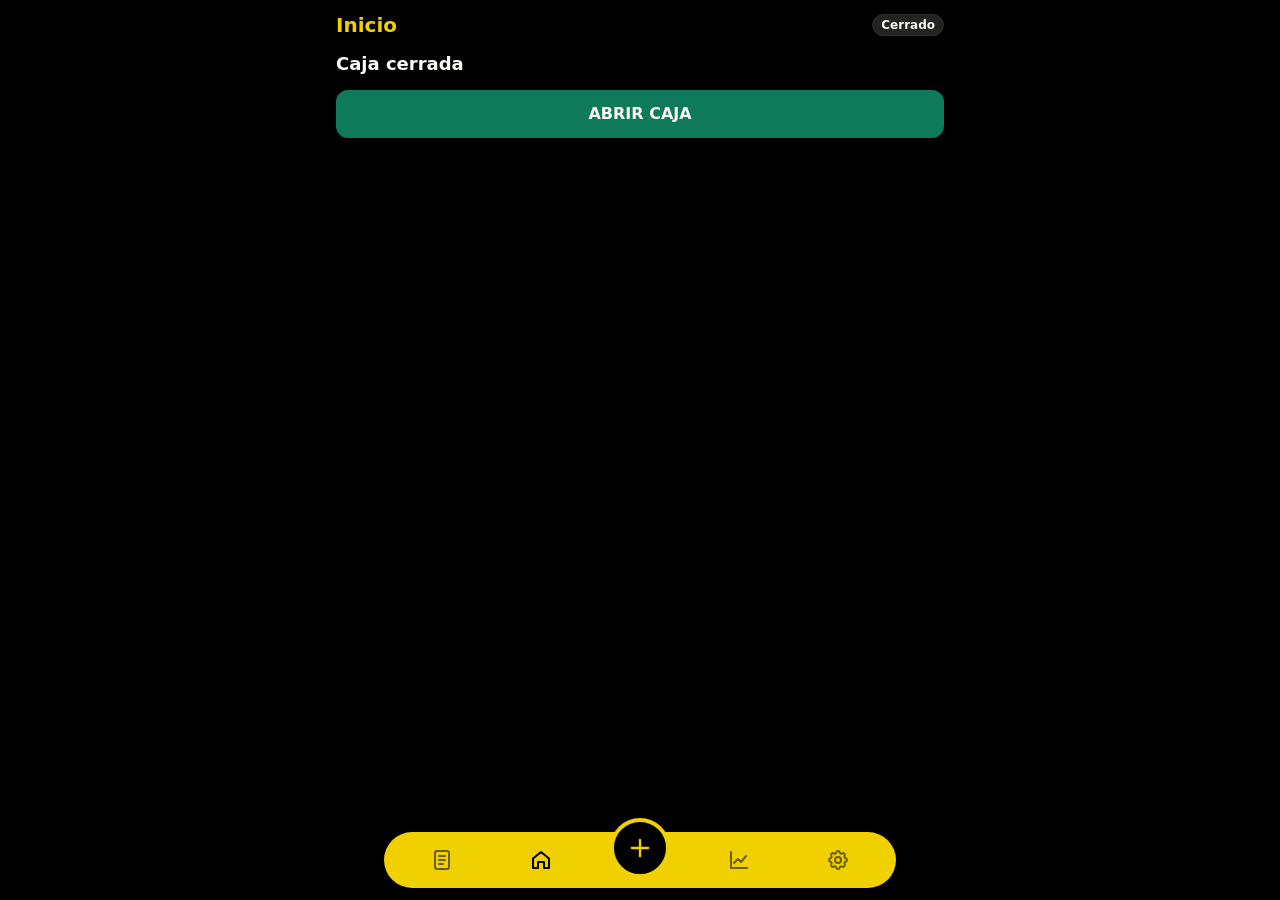
<file: Market/index.html>
<!doctype html>
<html lang="es-CO">
  <head>
    <meta charset="UTF-8" />
    <meta name="viewport" content="width=device-width, initial-scale=1, viewport-fit=cover" />
    <meta name="theme-color" content="#000000" />
    <meta name="color-scheme" content="dark" />
    <meta name="apple-mobile-web-app-capable" content="yes" />
    <meta name="mobile-web-app-capable" content="yes" />
    <meta name="apple-mobile-web-app-status-bar-style" content="black" />
    <meta name="apple-mobile-web-app-title" content="MC Caja" />
    <link rel="icon" type="image/png" sizes="64x64" href="./icons/favicon-64.png" />
    <link rel="apple-touch-icon" sizes="180x180" href="./icons/apple-touch-icon-180.png" />
    <title>Market Corona VIP — Caja</title>
    <script type="module" crossorigin src="./assets/index-B31m6tJW.js"></script>
    <link rel="stylesheet" crossorigin href="./assets/index-DpB5CDI2.css">
  <link rel="manifest" href="./manifest.webmanifest"></head>
  <body>
    <div id="root"></div>
  </body>
</html>
</file>
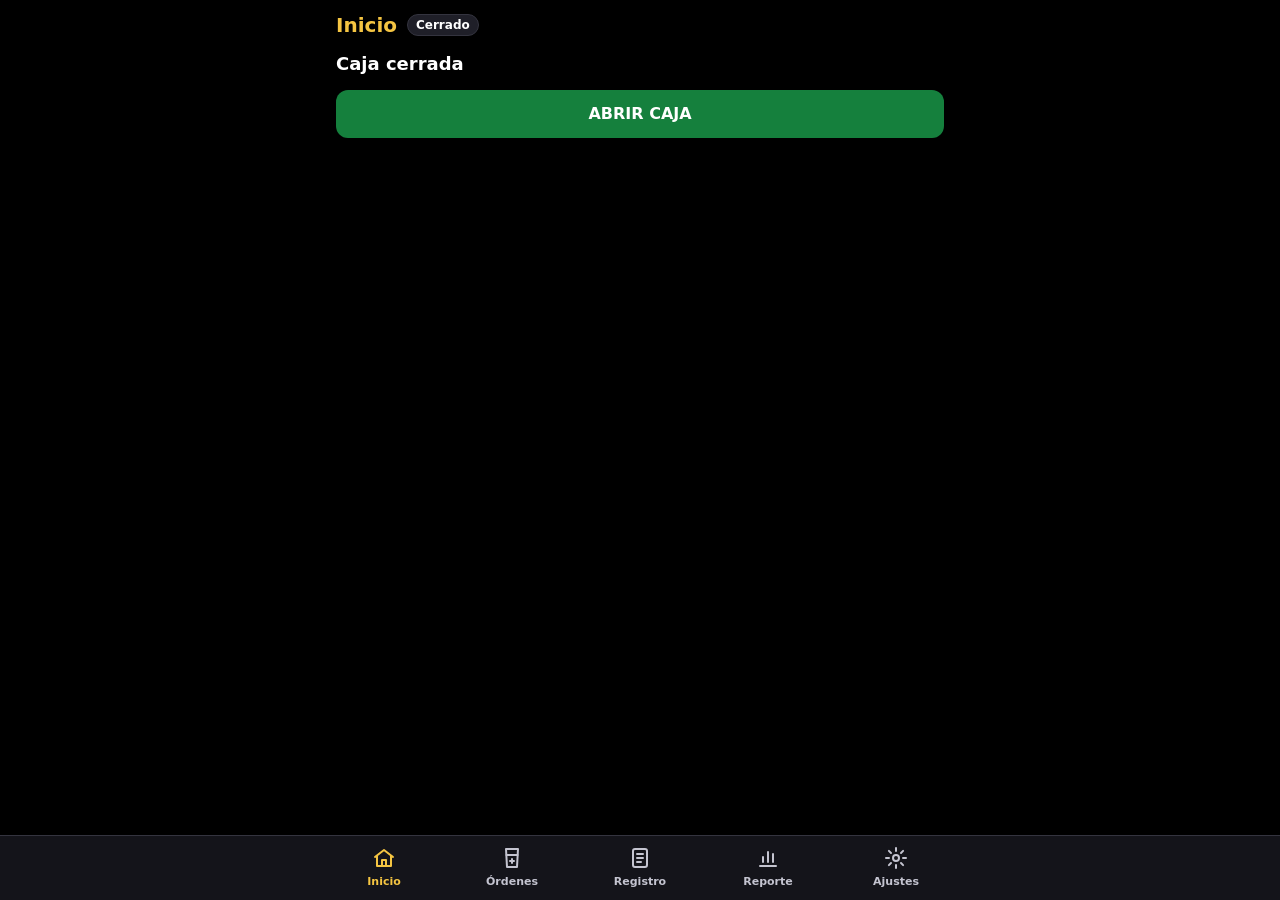
<file: MarketCaja/index.html>
<!doctype html>
<html lang="es-CO">
  <head>
    <meta charset="UTF-8" />
    <meta name="viewport" content="width=device-width, initial-scale=1, viewport-fit=cover" />
    <meta name="theme-color" content="#000000" />
    <meta name="color-scheme" content="dark" />
    <meta name="apple-mobile-web-app-capable" content="yes" />
    <meta name="mobile-web-app-capable" content="yes" />
    <meta name="apple-mobile-web-app-status-bar-style" content="black" />
    <meta name="apple-mobile-web-app-title" content="MC Caja" />
    <link rel="icon" type="image/png" sizes="64x64" href="./icons/favicon-64.png" />
    <link rel="apple-touch-icon" sizes="180x180" href="./icons/apple-touch-icon-180.png" />
    <title>Market Corona VIP — Caja</title>
    <script type="module" crossorigin src="./assets/index-BtVd2wYT.js"></script>
    <link rel="stylesheet" crossorigin href="./assets/index-BMg3O9Dd.css">
  <link rel="manifest" href="./manifest.webmanifest"></head>
  <body>
    <div id="root"></div>
  </body>
</html>
</file>
<file: BJL-Local/style.css>
:root{
  color-scheme:light dark;
  --p:#5B2C83;          /* morado para texto, bordes y foco */
  --btn:#5B2C83;        /* fondo de botones principales (texto blanco) */
  --claro:#f3edf8; --borde:#ddd3e6; --txt:#241a2e; --gris:#6f6579;
  --ok:#1f8a4c; --rojo:#c0392b; --bg:#faf8fc; --card:#ffffff;
  --foco:#5B2C83;
}
@media (prefers-color-scheme: dark){
  :root{ --p:#c3a0ec; --btn:#7040a0; --claro:#2a2033; --borde:#5a4a6b; --txt:#f1eaf7; --gris:#b8abc5;
         --rojo:#ff8f84; --bg:#17111d; --card:#211829; --foco:#e0c8ff; }
}
*{box-sizing:border-box;-webkit-tap-highlight-color:transparent}
[hidden]{display:none !important}
html,body{margin:0}
html{scroll-padding-top:5rem;scroll-padding-bottom:11rem;-webkit-text-size-adjust:100%}
body{font-family:system-ui,-apple-system,"Segoe UI",Roboto,sans-serif;background:var(--bg);color:var(--txt);font-size:100%;line-height:1.4;overflow-wrap:anywhere}

/* Accesibilidad base */
.sr{position:absolute !important;width:1px;height:1px;margin:-1px;padding:0;overflow:hidden;clip:rect(0 0 0 0);clip-path:inset(50%);white-space:nowrap;border:0}
.skip{position:absolute;left:8px;top:-100px;z-index:200;background:#fff;color:#241a2e;padding:12px 16px;border-radius:10px;font-weight:700;border:2px solid #5B2C83}
.skip:focus{top:8px}
:focus-visible{outline:3px solid var(--foco);outline-offset:2px}
input:focus-visible,select:focus-visible,textarea:focus-visible{outline:3px solid var(--foco);outline-offset:1px;border-color:var(--p)}
.top :focus-visible,.toast :focus-visible{outline-color:#fff}
button,a,input,select,textarea,label.check{touch-action:manipulation}
::placeholder{color:var(--gris);opacity:1}
@media (prefers-reduced-motion: reduce){
  *,*::before,*::after{animation:none !important;transition:none !important;scroll-behavior:auto !important}
  button:active{transform:none !important}
}

/* Estructura: cabecera y zona inferior pegadas, sin alturas fijas */
#app{min-height:100vh;min-height:100dvh;display:flex;flex-direction:column}
#app[inert]{pointer-events:none}
.top{position:sticky;top:0;z-index:20;background:#5B2C83;color:#fff;display:flex;flex-wrap:wrap;justify-content:space-between;align-items:center;gap:4px 12px;
  padding:calc(6px + env(safe-area-inset-top)) 16px 6px;min-height:52px}
.brand{font-size:1.05rem;margin:0;font-weight:400}
.reloj{font-size:.85rem}
main{flex:1;width:100%;max-width:640px;margin:0 auto;padding:14px 16px 24px}
main:focus{outline:none}
.vista{display:none}.vista.activa{display:block}
h2{margin:6px 0 12px;font-size:1.25rem}
h3{margin:22px 0 4px;font-size:1rem;color:var(--p)}
label{display:block;margin:14px 0 5px;font-weight:600;font-size:.95rem}
.opc{font-weight:400;color:var(--gris);font-size:.85rem}
input,select,textarea{width:100%;min-height:44px;padding:12px;font:inherit;color:var(--txt);background:var(--card);border:1.5px solid var(--borde);border-radius:10px}
input[aria-invalid="true"],select[aria-invalid="true"]{border-color:var(--rojo);border-width:2px}
textarea{resize:vertical;min-height:64px}
.errorCampo{color:var(--rojo);font-weight:600;font-size:.9rem;margin:6px 0 0}
.errorCampo::before{content:"⚠ ";content:"⚠ " / ""}

button{font:inherit;cursor:pointer;border:0;border-radius:10px;padding:10px 16px;min-height:44px;min-width:44px;background:var(--claro);color:var(--txt)}
button:disabled{opacity:.55;cursor:not-allowed}
button:active{transform:scale(.98)}
button.primario{background:var(--btn);color:#fff;font-weight:600}
button.secundario{background:var(--claro);color:var(--p);font-weight:600;border:1.5px solid var(--borde)}
button.peligro{color:var(--rojo)}
button.mini{padding:8px 12px;font-size:.9rem;border-radius:8px}
button.ancho{width:100%;margin-top:14px}
button.grande{padding:12px 20px;font-size:1.05rem}
.fila{display:flex;flex-wrap:wrap;gap:8px;align-items:stretch}.fila>select,.fila>input{flex:1 1 9rem;min-width:0}.fila>button{white-space:normal}

.datos{display:grid;grid-template-columns:repeat(auto-fit,minmax(6.5rem,1fr));gap:8px;margin-bottom:4px}
.datos div{background:var(--claro);border-radius:12px;padding:10px 8px;text-align:center}
.datos small{display:block;color:var(--gris);font-size:.8rem;margin-bottom:2px}
.datos b{font-size:1rem}
.banner{background:#fff3cd;color:#5c4400;border-radius:10px;padding:10px 12px;margin-bottom:10px;display:flex;flex-wrap:wrap;gap:8px 10px;align-items:center;justify-content:space-between}
.banner button{background:#fff;color:#5c4400;border:1.5px solid #c9a227}
.ayuda{color:var(--gris);font-size:.9rem;margin:8px 0}
.vacio{color:var(--gris);text-align:center;padding:26px 0}

/* Lineas de la orden */
.linea{background:var(--card);border:1.5px solid var(--borde);border-radius:14px;padding:12px;margin-top:12px}
.linea .cab{display:flex;justify-content:space-between;align-items:center;gap:8px;margin-bottom:8px}
.linea .cab b{font-size:1.02rem;min-width:0}
.linea .quitar{background:transparent;color:var(--rojo);padding:0;font-size:1.1rem;flex:none}
.linea .campos{display:grid;grid-template-columns:repeat(auto-fit,minmax(min(100%,10.5rem),1fr));gap:10px}
.linea label{margin:0 0 4px;font-size:.85rem;color:var(--gris);font-weight:600}
.cant{display:grid;grid-template-columns:44px minmax(3.5rem,1fr) 44px;gap:8px;align-items:stretch}
.cant button{padding:0;font-size:1.3rem;border-radius:10px;line-height:1}
.cant input{text-align:center;padding:10px 4px;min-width:0}
.linea textarea{margin-top:0}
.linea .obs{margin-top:10px}
.linea .sub{text-align:right;margin-top:8px;color:var(--gris);font-size:.95rem}
.linea .sub b{color:var(--txt)}

.dock{position:sticky;bottom:0;z-index:20;background:var(--card);padding-bottom:env(safe-area-inset-bottom)}
.barraTotal{border-top:1.5px solid var(--borde);padding:8px 16px;display:none;flex-wrap:nowrap;justify-content:space-between;align-items:center;gap:8px 12px;box-shadow:0 -4px 14px rgba(0,0,0,.08)}
.barraTotal.visible{display:flex}
.barraTotal small{display:block;color:var(--gris);font-size:.8rem}
.barraTotal b{font-size:clamp(1.2rem,6vw,1.6rem);color:var(--p)}
.barraTotal button{flex:0 1 auto;white-space:normal;line-height:1.2}
.tabs{border-top:1.5px solid var(--borde);display:flex}
.tabs button{flex:1 1 0;min-width:0;border-radius:0;background:transparent;min-height:60px;display:flex;flex-direction:column;align-items:center;justify-content:center;gap:2px;font-size:.8rem;line-height:1.15;color:var(--gris);padding:6px 2px;text-align:center}
.tabs button .ic{font-size:1.35rem;line-height:1}
.tabs button.activa{color:var(--p);font-weight:700;background:var(--claro);box-shadow:inset 0 3px 0 var(--p)}
.tabs button:focus-visible{outline-offset:-4px}

/* Historial y productos */
.card{background:var(--card);border:1.5px solid var(--borde);border-radius:14px;padding:12px;margin-top:10px}
.card .t{display:flex;flex-wrap:wrap;justify-content:space-between;gap:4px 8px;align-items:baseline}
.card .t b{font-size:1.02rem}
.card .t .m{color:var(--p);font-weight:700}
.card .s{color:var(--gris);font-size:.9rem;margin:3px 0 8px}
.card .acc{display:flex;gap:8px;flex-wrap:wrap}
.card .acc button{padding:8px 12px;font-size:.9rem;flex:1 1 auto}
.resumen{color:var(--gris);font-size:.9rem;margin:10px 0 0}
.prod{display:flex;flex-wrap:wrap;justify-content:space-between;align-items:center;gap:8px}
.prod .n{font-weight:600}.prod .pr{color:var(--gris);font-size:.9rem}

/* Modal / aviso */
.modal{position:fixed;inset:0;z-index:50;background:rgba(20,10,30,.6);display:flex;align-items:flex-end;justify-content:center}
.modal[hidden]{display:none}
.caja{background:var(--card);color:var(--txt);width:100%;max-width:560px;border-radius:20px 20px 0 0;padding:20px 18px calc(18px + env(safe-area-inset-bottom));max-height:92vh;max-height:92dvh;overflow:auto}
.caja:focus{outline:none}
.caja h2{margin:0 0 6px;font-size:1.2rem;color:var(--txt)}
.caja .grid{display:grid;grid-template-columns:repeat(auto-fit,minmax(min(100%,9rem),1fr));gap:8px;margin-top:14px}
.caja .grid button{padding:10px 8px}
.caja .grid .full{grid-column:1/-1}
.caja .big{font-size:1.8rem;font-weight:800;color:var(--p);margin:6px 0}
.caja table{width:100%;border-collapse:collapse;margin-top:8px}
.caja caption{text-align:left}
.caja th{text-align:left;font-size:.85rem;color:var(--gris);font-weight:600;padding:6px 0;border-bottom:1.5px solid var(--borde)}
.caja th:last-child{text-align:right}
.caja td{padding:8px 0;border-bottom:1px solid var(--borde)}
.caja td:last-child{text-align:right;font-weight:700}
.toastZona{position:fixed;left:0;right:0;top:calc(env(safe-area-inset-top) + 4rem);z-index:60;display:flex;justify-content:center;padding:0 12px;pointer-events:none}
.toast{pointer-events:auto;display:flex;align-items:center;gap:6px;background:#241a2e;color:#fff;border:1.5px solid #8c78a3;padding:4px 4px 4px 18px;border-radius:24px;font-size:.95rem;max-width:100%;box-shadow:0 6px 20px rgba(0,0,0,.35)}
.toast.error{background:#7a1f16;border-color:#ffb4ab}
.toast button{background:transparent;color:#fff;border-radius:22px;padding:0;flex:none}

@media (min-width:720px){ .modal{align-items:center} .caja{border-radius:20px} }

label.check{display:flex;align-items:center;gap:10px;margin-top:12px;min-height:44px;font-size:1rem;cursor:pointer}
label.check input{width:24px;height:24px;min-height:24px;margin:0;accent-color:var(--btn);flex:none}

/* Sincronizacion y acceso */
.sync{background:rgba(255,255,255,.14);color:#fff;padding:4px 12px;border-radius:22px;display:inline-flex;align-items:center;gap:6px;font-size:.85rem}
.sync .syncIc{font-size:1rem}
.auth{position:fixed;inset:0;z-index:100;background:var(--bg);overflow:auto;display:flex;justify-content:center;align-items:flex-start;padding:calc(30px + env(safe-area-inset-top)) 18px 30px}
.auth[hidden]{display:none}
.authCaja{width:100%;max-width:420px;text-align:center}
.authCaja h2{margin:6px 0 16px;font-size:1.5rem;color:var(--p)}
.authCaja h2:focus{outline:none}
.authLogo{width:96px;height:96px;border-radius:20px}
.authCaja form{text-align:left}
.authCaja .fila{margin-top:14px}
.authCaja .fila button{flex:1 1 8rem}
.authCaja .enlace{background:transparent;color:var(--p);text-decoration:underline;margin-top:8px;padding:8px 12px}
.authCaja .error{color:var(--rojo);font-weight:600;margin:10px 0 0;min-height:1.2em}
.authCaja p{line-height:1.45}
.pend{display:inline-block;margin-left:6px;font-size:.85rem;font-weight:600}
.chip{display:inline-block;background:var(--claro);color:var(--p);border-radius:20px;padding:2px 9px;font-size:.85rem;font-weight:700;margin-left:6px}
.chip.off{color:var(--rojo)}
.btnGoogle{display:flex;align-items:center;justify-content:center;gap:12px;width:100%;background:#fff;color:#3c4043;border:1.5px solid #dadce0;font-weight:600;font-size:1.05rem;padding:12px 16px;margin-top:6px}
#formCorreo{margin-top:6px}
</file>
<file: Market/assets/index-DpB5CDI2.css>
/*! tailwindcss v4.3.4 | MIT License | https://tailwindcss.com */
@layer properties{@supports (((-webkit-hyphens:none)) and (not (margin-trim:block))) or ((-moz-orient:inline) and (not (color:rgb(from red r g b)))){*,:before,:after,::backdrop{--tw-border-spacing-x:0;--tw-border-spacing-y:0;--tw-translate-x:0;--tw-translate-y:0;--tw-translate-z:0;--tw-border-style:solid;--tw-leading:initial;--tw-font-weight:initial;--tw-ordinal:initial;--tw-slashed-zero:initial;--tw-numeric-figure:initial;--tw-numeric-spacing:initial;--tw-numeric-fraction:initial;--tw-shadow:0 0 #0000;--tw-shadow-color:initial;--tw-shadow-alpha:100%;--tw-inset-shadow:0 0 #0000;--tw-inset-shadow-color:initial;--tw-inset-shadow-alpha:100%;--tw-ring-color:initial;--tw-ring-shadow:0 0 #0000;--tw-inset-ring-color:initial;--tw-inset-ring-shadow:0 0 #0000;--tw-ring-inset:initial;--tw-ring-offset-width:0px;--tw-ring-offset-color:#fff;--tw-ring-offset-shadow:0 0 #0000;--tw-duration:initial;--tw-ease:initial}}}@layer theme{:root,:host{--font-sans:system-ui, -apple-system, "Segoe UI", Roboto, "Helvetica Neue", Arial, sans-serif;--font-mono:ui-monospace, SFMono-Regular, Menlo, Monaco, Consolas, "Liberation Mono", "Courier New", monospace;--spacing:.25rem;--text-xs:.75rem;--text-xs--line-height:calc(1 / .75);--text-sm:.875rem;--text-sm--line-height:calc(1.25 / .875);--text-base:1rem;--text-base--line-height:1.4;--text-lg:1.125rem;--text-lg--line-height:calc(1.75 / 1.125);--text-xl:1.25rem;--text-xl--line-height:calc(1.75 / 1.25);--text-2xl:1.5rem;--text-2xl--line-height:calc(2 / 1.5);--font-weight-normal:400;--font-weight-semibold:600;--font-weight-bold:700;--font-weight-extrabold:800;--ease-out:cubic-bezier(0, 0, .2, 1);--default-transition-duration:.15s;--default-transition-timing-function:cubic-bezier(.4, 0, .2, 1);--default-font-family:var(--font-sans);--default-mono-font-family:var(--font-mono);--color-bg:#000;--color-surface:#161616;--color-surface-2:#232322;--color-border:#2d2d2c;--color-border-strong:#3c3c3b;--color-text:#faf9f5;--color-subtle:#969593;--color-muted:#c3c2bf;--color-gold:#f1d000;--color-red:#e5736d;--color-red-bg:#2f1312;--color-promo:#c03f3a8c;--color-btn-green:#0f7a5a;--color-btn-red:#c03f3a;--text-title:1.25rem;--text-title--line-height:1.3;--text-stat:1.375rem;--text-stat--line-height:1.2;--text-total:1.875rem;--text-total--line-height:1.1;--radius-input:10px;--radius-btn:12px;--radius-card:16px;--radius-sheet:24px}}@layer base{*,:after,:before,::backdrop{box-sizing:border-box;border:0 solid;margin:0;padding:0}::file-selector-button{box-sizing:border-box;border:0 solid;margin:0;padding:0}html,:host{-webkit-text-size-adjust:100%;tab-size:4;line-height:1.5;font-family:var(--default-font-family,-apple-system, BlinkMacSystemFont, "Segoe UI", Roboto, "Helvetica Neue", "Noto Sans", Arial, sans-serif, "Apple Color Emoji", "Segoe UI Emoji", "Segoe UI Symbol", "Noto Color Emoji");font-feature-settings:var(--default-font-feature-settings,normal);font-variation-settings:var(--default-font-variation-settings,normal);-webkit-tap-highlight-color:transparent}hr{height:0;color:inherit;border-top-width:1px}abbr:where([title]){-webkit-text-decoration:underline dotted;text-decoration:underline dotted}h1,h2,h3,h4,h5,h6{font-size:inherit;font-weight:inherit}a{color:inherit;-webkit-text-decoration:inherit;-webkit-text-decoration:inherit;-webkit-text-decoration:inherit;-webkit-text-decoration:inherit;text-decoration:inherit}b,strong{font-weight:bolder}code,kbd,samp,pre{font-family:var(--default-mono-font-family,ui-monospace, SFMono-Regular, Menlo, Monaco, Consolas, "Liberation Mono", "Courier New", monospace);font-feature-settings:var(--default-mono-font-feature-settings,normal);font-variation-settings:var(--default-mono-font-variation-settings,normal);font-size:1em}small{font-size:80%}sub,sup{vertical-align:baseline;font-size:75%;line-height:0;position:relative}sub{bottom:-.25em}sup{top:-.5em}table{text-indent:0;border-color:inherit;border-collapse:collapse}:-moz-focusring:where(:not(iframe)){outline:auto}progress{vertical-align:baseline}summary{display:list-item}ol,ul,menu{list-style:none}img,svg,video,canvas,audio,iframe,embed,object{vertical-align:middle;display:block}img,video{max-width:100%;height:auto}button,input,select,optgroup,textarea{font:inherit;font-feature-settings:inherit;font-variation-settings:inherit;letter-spacing:inherit;color:inherit;opacity:1;background-color:#0000;border-radius:0}::file-selector-button{font:inherit;font-feature-settings:inherit;font-variation-settings:inherit;letter-spacing:inherit;color:inherit;opacity:1;background-color:#0000;border-radius:0}:where(select:is([multiple],[size])) optgroup{font-weight:bolder}:where(select:is([multiple],[size])) optgroup option{padding-inline-start:20px}::file-selector-button{margin-inline-end:4px}::placeholder{opacity:1}@supports (not ((-webkit-appearance:-apple-pay-button))) or (contain-intrinsic-size:1px){::placeholder{color:currentColor}@supports (color:color-mix(in lab, red, red)){::placeholder{color:color-mix(in oklab, currentcolor 50%, transparent)}}}textarea{resize:vertical}::-webkit-search-decoration{-webkit-appearance:none}::-webkit-date-and-time-value{min-height:1lh;text-align:inherit}::-webkit-datetime-edit{display:inline-flex}::-webkit-datetime-edit-fields-wrapper{padding:0}::-webkit-datetime-edit{padding-block:0}::-webkit-datetime-edit-year-field{padding-block:0}::-webkit-datetime-edit-month-field{padding-block:0}::-webkit-datetime-edit-day-field{padding-block:0}::-webkit-datetime-edit-hour-field{padding-block:0}::-webkit-datetime-edit-minute-field{padding-block:0}::-webkit-datetime-edit-second-field{padding-block:0}::-webkit-datetime-edit-millisecond-field{padding-block:0}::-webkit-datetime-edit-meridiem-field{padding-block:0}::-webkit-calendar-picker-indicator{line-height:1}:-moz-ui-invalid{box-shadow:none}button,input:where([type=button],[type=reset],[type=submit]){appearance:button}::file-selector-button{appearance:button}::-webkit-inner-spin-button{height:auto}::-webkit-outer-spin-button{height:auto}[hidden]:where(:not([hidden=until-found])){display:none!important}html{background-color:var(--color-bg);--lightningcss-light: ;--lightningcss-dark:initial;color-scheme:dark}body{background-color:var(--color-bg);min-height:100dvh;color:var(--color-text);font-family:var(--font-sans);font-size:var(--text-base);font-variant-numeric:tabular-nums;margin:0;line-height:1.4}:focus-visible{outline:3px solid var(--color-gold);outline-offset:2px}}@layer components;@layer utilities{.pointer-events-none{pointer-events:none}.visible{visibility:visible}.sr-only{clip-path:inset(50%);white-space:nowrap;border-width:0;width:1px;height:1px;margin:-1px;padding:0;position:absolute;overflow:hidden}.absolute{position:absolute}.fixed{position:fixed}.relative{position:relative}.sticky{position:sticky}.inset-0{inset:0}.inset-x-0{inset-inline:0}.top-0{top:0}.top-0\.5{top:calc(var(--spacing) * .5)}.top-1\/2{top:50%}.right-1\.5{right:calc(var(--spacing) * 1.5)}.bottom-0{bottom:0}.bottom-\[calc\(92px\+env\(safe-area-inset-bottom\)\)\]{bottom:calc(92px + env(safe-area-inset-bottom))}.bottom-\[calc\(104px\+env\(safe-area-inset-bottom\)\)\]{bottom:calc(104px + env(safe-area-inset-bottom))}.left-0\.5{left:calc(var(--spacing) * .5)}.left-3{left:calc(var(--spacing) * 3)}.z-10{z-index:10}.z-20{z-index:20}.z-30{z-index:30}.z-40{z-index:40}.z-50{z-index:50}.z-\[60\]{z-index:60}.-mx-4{margin-inline:calc(var(--spacing) * -4)}.mx-4{margin-inline:calc(var(--spacing) * 4)}.mx-auto{margin-inline:auto}.-mt-1{margin-top:calc(var(--spacing) * -1)}.-mt-6{margin-top:calc(var(--spacing) * -6)}.mt-1{margin-top:var(--spacing)}.mt-2{margin-top:calc(var(--spacing) * 2)}.mt-auto{margin-top:auto}.flex{display:flex}.grid{display:grid}.hidden{display:none}.inline{display:inline}.inline-block{display:inline-block}.inline-flex{display:inline-flex}.table{display:table}.size-2{width:calc(var(--spacing) * 2);height:calc(var(--spacing) * 2)}.size-4\.5{width:calc(var(--spacing) * 4.5);height:calc(var(--spacing) * 4.5)}.size-8{width:calc(var(--spacing) * 8);height:calc(var(--spacing) * 8)}.size-8\.5{width:calc(var(--spacing) * 8.5);height:calc(var(--spacing) * 8.5)}.size-11\.5{width:calc(var(--spacing) * 11.5);height:calc(var(--spacing) * 11.5)}.size-12{width:calc(var(--spacing) * 12);height:calc(var(--spacing) * 12)}.size-15{width:calc(var(--spacing) * 15);height:calc(var(--spacing) * 15)}.size-\[38px\]{width:38px;height:38px}.h-6{height:calc(var(--spacing) * 6)}.h-11\.5{height:calc(var(--spacing) * 11.5)}.h-14{height:calc(var(--spacing) * 14)}.h-full{height:100%}.max-h-130{max-height:calc(var(--spacing) * 130)}.max-h-\[90dvh\]{max-height:90dvh}.min-h-0{min-height:0}.min-h-8\.5{min-height:calc(var(--spacing) * 8.5)}.min-h-10{min-height:calc(var(--spacing) * 10)}.min-h-11{min-height:calc(var(--spacing) * 11)}.min-h-12{min-height:calc(var(--spacing) * 12)}.min-h-13{min-height:calc(var(--spacing) * 13)}.min-h-\[38px\]{min-height:38px}.min-h-dvh{min-height:100dvh}.w-10{width:calc(var(--spacing) * 10)}.w-10\.5{width:calc(var(--spacing) * 10.5)}.w-20{width:calc(var(--spacing) * 20)}.w-full{width:100%}.max-w-120{max-width:calc(var(--spacing) * 120)}.max-w-128{max-width:calc(var(--spacing) * 128)}.max-w-160{max-width:calc(var(--spacing) * 160)}.min-w-0{min-width:0}.min-w-8{min-width:calc(var(--spacing) * 8)}.min-w-full{min-width:100%}.flex-1{flex:1}.shrink-0{flex-shrink:0}.border-collapse{border-collapse:collapse}.border-separate{border-collapse:separate}.border-spacing-0{--tw-border-spacing-x:0px;--tw-border-spacing-y:0px;border-spacing:var(--tw-border-spacing-x) var(--tw-border-spacing-y)}.translate-x-4{--tw-translate-x:calc(var(--spacing) * 4);translate:var(--tw-translate-x) var(--tw-translate-y)}.-translate-y-1\/2{--tw-translate-y:calc(calc(1 / 2 * 100%) * -1);translate:var(--tw-translate-x) var(--tw-translate-y)}.rotate-180{rotate:180deg}.grid-cols-2{grid-template-columns:repeat(2,minmax(0,1fr))}.flex-col{flex-direction:column}.flex-wrap{flex-wrap:wrap}.items-center{align-items:center}.items-end{align-items:flex-end}.justify-between{justify-content:space-between}.justify-center{justify-content:center}.justify-end{justify-content:flex-end}.gap-0\.5{gap:calc(var(--spacing) * .5)}.gap-1{gap:var(--spacing)}.gap-1\.5{gap:calc(var(--spacing) * 1.5)}.gap-2{gap:calc(var(--spacing) * 2)}.gap-2\.5{gap:calc(var(--spacing) * 2.5)}.gap-3{gap:calc(var(--spacing) * 3)}.overflow-auto{overflow:auto}.overflow-x-auto{overflow-x:auto}.overflow-y-auto{overflow-y:auto}.rounded{border-radius:.25rem}.rounded-btn{border-radius:var(--radius-btn)}.rounded-card{border-radius:var(--radius-card)}.rounded-full{border-radius:2147483647px}.rounded-input{border-radius:var(--radius-input)}.rounded-t-sheet{border-top-left-radius:var(--radius-sheet);border-top-right-radius:var(--radius-sheet)}.border{border-style:var(--tw-border-style);border-width:1px}.border-2{border-style:var(--tw-border-style);border-width:2px}.border-4{border-style:var(--tw-border-style);border-width:4px}.border-t{border-top-style:var(--tw-border-style);border-top-width:1px}.border-b{border-bottom-style:var(--tw-border-style);border-bottom-width:1px}.border-border{border-color:var(--color-border)}.border-border-strong{border-color:var(--color-border-strong)}.border-gold{border-color:var(--color-gold)}.border-muted{border-color:var(--color-muted)}.border-promo{border-color:var(--color-promo)}.bg-bg{background-color:var(--color-bg)}.bg-bg\/80{background-color:#000c}@supports (color:color-mix(in lab, red, red)){.bg-bg\/80{background-color:color-mix(in oklab, var(--color-bg) 80%, transparent)}}.bg-border{background-color:var(--color-border)}.bg-btn-green{background-color:var(--color-btn-green)}.bg-btn-red{background-color:var(--color-btn-red)}.bg-gold{background-color:var(--color-gold)}.bg-gold\/10{background-color:#f1d0001a}@supports (color:color-mix(in lab, red, red)){.bg-gold\/10{background-color:color-mix(in oklab, var(--color-gold) 10%, transparent)}}.bg-muted{background-color:var(--color-muted)}.bg-promo{background-color:var(--color-promo)}.bg-red-bg{background-color:var(--color-red-bg)}.bg-surface{background-color:var(--color-surface)}.bg-surface-2{background-color:var(--color-surface-2)}.bg-text{background-color:var(--color-text)}.bg-transparent{background-color:#0000}.p-3{padding:calc(var(--spacing) * 3)}.p-4{padding:calc(var(--spacing) * 4)}.p-5{padding:calc(var(--spacing) * 5)}.px-1{padding-inline:var(--spacing)}.px-1\.5{padding-inline:calc(var(--spacing) * 1.5)}.px-2{padding-inline:calc(var(--spacing) * 2)}.px-2\.5{padding-inline:calc(var(--spacing) * 2.5)}.px-3{padding-inline:calc(var(--spacing) * 3)}.px-3\.5{padding-inline:calc(var(--spacing) * 3.5)}.px-4{padding-inline:calc(var(--spacing) * 4)}.px-4\.5{padding-inline:calc(var(--spacing) * 4.5)}.py-0\.5{padding-block:calc(var(--spacing) * .5)}.py-1\.5{padding-block:calc(var(--spacing) * 1.5)}.py-2{padding-block:calc(var(--spacing) * 2)}.py-2\.5{padding-block:calc(var(--spacing) * 2.5)}.py-3{padding-block:calc(var(--spacing) * 3)}.pt-1{padding-top:var(--spacing)}.pt-2{padding-top:calc(var(--spacing) * 2)}.pt-2\.5{padding-top:calc(var(--spacing) * 2.5)}.pt-5{padding-top:calc(var(--spacing) * 5)}.pt-\[max\(12px\,env\(safe-area-inset-top\)\)\]{padding-top:max(12px, env(safe-area-inset-top))}.pr-1\.5{padding-right:calc(var(--spacing) * 1.5)}.pr-2{padding-right:calc(var(--spacing) * 2)}.pr-11{padding-right:calc(var(--spacing) * 11)}.pb-2{padding-bottom:calc(var(--spacing) * 2)}.pb-3{padding-bottom:calc(var(--spacing) * 3)}.pb-4{padding-bottom:calc(var(--spacing) * 4)}.pb-64{padding-bottom:calc(var(--spacing) * 64)}.pb-\[calc\(12px\+env\(safe-area-inset-bottom\)\)\]{padding-bottom:calc(12px + env(safe-area-inset-bottom))}.pb-\[calc\(96px\+env\(safe-area-inset-bottom\)\)\]{padding-bottom:calc(96px + env(safe-area-inset-bottom))}.pb-\[max\(16px\,env\(safe-area-inset-bottom\)\)\]{padding-bottom:max(16px, env(safe-area-inset-bottom))}.pl-3{padding-left:calc(var(--spacing) * 3)}.pl-10{padding-left:calc(var(--spacing) * 10)}.text-center{text-align:center}.text-left{text-align:left}.text-right{text-align:right}.align-middle{vertical-align:middle}.text-2xl{font-size:var(--text-2xl);line-height:var(--tw-leading,var(--text-2xl--line-height))}.text-base{font-size:var(--text-base);line-height:var(--tw-leading,var(--text-base--line-height))}.text-lg{font-size:var(--text-lg);line-height:var(--tw-leading,var(--text-lg--line-height))}.text-sm{font-size:var(--text-sm);line-height:var(--tw-leading,var(--text-sm--line-height))}.text-stat{font-size:var(--text-stat);line-height:var(--tw-leading,var(--text-stat--line-height))}.text-title{font-size:var(--text-title);line-height:var(--tw-leading,var(--text-title--line-height))}.text-total{font-size:var(--text-total);line-height:var(--tw-leading,var(--text-total--line-height))}.text-xl{font-size:var(--text-xl);line-height:var(--tw-leading,var(--text-xl--line-height))}.text-xs{font-size:var(--text-xs);line-height:var(--tw-leading,var(--text-xs--line-height))}.text-\[15px\]{font-size:15px}.leading-none{--tw-leading:1;line-height:1}.font-bold{--tw-font-weight:var(--font-weight-bold);font-weight:var(--font-weight-bold)}.font-extrabold{--tw-font-weight:var(--font-weight-extrabold);font-weight:var(--font-weight-extrabold)}.font-semibold{--tw-font-weight:var(--font-weight-semibold);font-weight:var(--font-weight-semibold)}.whitespace-nowrap{white-space:nowrap}.text-bg{color:var(--color-bg)}.text-gold{color:var(--color-gold)}.text-muted{color:var(--color-muted)}.text-red{color:var(--color-red)}.text-subtle{color:var(--color-subtle)}.text-text{color:var(--color-text)}.tabular-nums{--tw-numeric-spacing:tabular-nums;font-variant-numeric:var(--tw-ordinal, ) var(--tw-slashed-zero, ) var(--tw-numeric-figure, ) var(--tw-numeric-spacing, ) var(--tw-numeric-fraction, )}.line-through{text-decoration-line:line-through}.accent-gold{accent-color:var(--color-gold)}.opacity-55{opacity:.55}.opacity-100{opacity:1}.shadow-lg{--tw-shadow:0 10px 15px -3px var(--tw-shadow-color,#0000001a), 0 4px 6px -4px var(--tw-shadow-color,#0000001a);box-shadow:var(--tw-inset-shadow), var(--tw-inset-ring-shadow), var(--tw-ring-offset-shadow), var(--tw-ring-shadow), var(--tw-shadow)}.transition-colors{transition-property:color,background-color,border-color,outline-color,text-decoration-color,fill,stroke,--tw-gradient-from,--tw-gradient-via,--tw-gradient-to;transition-timing-function:var(--tw-ease,var(--default-transition-timing-function));transition-duration:var(--tw-duration,var(--default-transition-duration))}.transition-opacity{transition-property:opacity;transition-timing-function:var(--tw-ease,var(--default-transition-timing-function));transition-duration:var(--tw-duration,var(--default-transition-duration))}.transition-transform{transition-property:transform,translate,scale,rotate;transition-timing-function:var(--tw-ease,var(--default-transition-timing-function));transition-duration:var(--tw-duration,var(--default-transition-duration))}.duration-150{--tw-duration:.15s;transition-duration:.15s}.ease-out{--tw-ease:var(--ease-out);transition-timing-function:var(--ease-out)}:is(.\*\:shrink-0>*){flex-shrink:0}.placeholder\:font-normal::placeholder{--tw-font-weight:var(--font-weight-normal);font-weight:var(--font-weight-normal)}.placeholder\:text-muted::placeholder{color:var(--color-muted)}.placeholder\:text-text\/55::placeholder{color:#faf9f58c}@supports (color:color-mix(in lab, red, red)){.placeholder\:text-text\/55::placeholder{color:color-mix(in oklab, var(--color-text) 55%, transparent)}}.first\:sticky:first-child{position:sticky}.first\:left-0:first-child{left:0}.first\:z-20:first-child{z-index:20}.first\:z-\[1\]:first-child{z-index:1}.first\:border-r:first-child{border-right-style:var(--tw-border-style);border-right-width:1px}.first\:bg-surface:first-child{background-color:var(--color-surface)}.first\:text-left:first-child{text-align:left}.first\:font-bold:first-child{--tw-font-weight:var(--font-weight-bold);font-weight:var(--font-weight-bold)}.first\:whitespace-normal:first-child{white-space:normal}.last\:border-b-0:last-child{border-bottom-style:var(--tw-border-style);border-bottom-width:0}.\[\&\:\:-webkit-search-cancel-button\]\:hidden::-webkit-search-cancel-button{display:none}}@media (prefers-reduced-motion:reduce){*,:before,:after{transition-duration:.01ms;animation-duration:.01ms}}@property --tw-border-spacing-x{syntax:"<length>";inherits:false;initial-value:0}@property --tw-border-spacing-y{syntax:"<length>";inherits:false;initial-value:0}@property --tw-translate-x{syntax:"*";inherits:false;initial-value:0}@property --tw-translate-y{syntax:"*";inherits:false;initial-value:0}@property --tw-translate-z{syntax:"*";inherits:false;initial-value:0}@property --tw-border-style{syntax:"*";inherits:false;initial-value:solid}@property --tw-leading{syntax:"*";inherits:false}@property --tw-font-weight{syntax:"*";inherits:false}@property --tw-ordinal{syntax:"*";inherits:false}@property --tw-slashed-zero{syntax:"*";inherits:false}@property --tw-numeric-figure{syntax:"*";inherits:false}@property --tw-numeric-spacing{syntax:"*";inherits:false}@property --tw-numeric-fraction{syntax:"*";inherits:false}@property --tw-shadow{syntax:"*";inherits:false;initial-value:0 0 #0000}@property --tw-shadow-color{syntax:"*";inherits:false}@property --tw-shadow-alpha{syntax:"<percentage>";inherits:false;initial-value:100%}@property --tw-inset-shadow{syntax:"*";inherits:false;initial-value:0 0 #0000}@property --tw-inset-shadow-color{syntax:"*";inherits:false}@property --tw-inset-shadow-alpha{syntax:"<percentage>";inherits:false;initial-value:100%}@property --tw-ring-color{syntax:"*";inherits:false}@property --tw-ring-shadow{syntax:"*";inherits:false;initial-value:0 0 #0000}@property --tw-inset-ring-color{syntax:"*";inherits:false}@property --tw-inset-ring-shadow{syntax:"*";inherits:false;initial-value:0 0 #0000}@property --tw-ring-inset{syntax:"*";inherits:false}@property --tw-ring-offset-width{syntax:"<length>";inherits:false;initial-value:0}@property --tw-ring-offset-color{syntax:"*";inherits:false;initial-value:#fff}@property --tw-ring-offset-shadow{syntax:"*";inherits:false;initial-value:0 0 #0000}@property --tw-duration{syntax:"*";inherits:false}@property --tw-ease{syntax:"*";inherits:false}
</file>
<file: MarketCaja/assets/index-BMg3O9Dd.css>
/*! tailwindcss v4.3.4 | MIT License | https://tailwindcss.com */
@layer properties{@supports (((-webkit-hyphens:none)) and (not (margin-trim:block))) or ((-moz-orient:inline) and (not (color:rgb(from red r g b)))){*,:before,:after,::backdrop{--tw-translate-x:0;--tw-translate-y:0;--tw-translate-z:0;--tw-border-style:solid;--tw-leading:initial;--tw-font-weight:initial;--tw-ordinal:initial;--tw-slashed-zero:initial;--tw-numeric-figure:initial;--tw-numeric-spacing:initial;--tw-numeric-fraction:initial;--tw-shadow:0 0 #0000;--tw-shadow-color:initial;--tw-shadow-alpha:100%;--tw-inset-shadow:0 0 #0000;--tw-inset-shadow-color:initial;--tw-inset-shadow-alpha:100%;--tw-ring-color:initial;--tw-ring-shadow:0 0 #0000;--tw-inset-ring-color:initial;--tw-inset-ring-shadow:0 0 #0000;--tw-ring-inset:initial;--tw-ring-offset-width:0px;--tw-ring-offset-color:#fff;--tw-ring-offset-shadow:0 0 #0000;--tw-duration:initial;--tw-ease:initial}}}@layer theme{:root,:host{--font-sans:system-ui, -apple-system, "Segoe UI", Roboto, "Helvetica Neue", Arial, sans-serif;--font-mono:ui-monospace, SFMono-Regular, Menlo, Monaco, Consolas, "Liberation Mono", "Courier New", monospace;--spacing:.25rem;--text-xs:.75rem;--text-xs--line-height:calc(1 / .75);--text-sm:.875rem;--text-sm--line-height:calc(1.25 / .875);--text-base:1rem;--text-base--line-height:1.4;--text-lg:1.125rem;--text-lg--line-height:calc(1.75 / 1.125);--text-xl:1.25rem;--text-xl--line-height:calc(1.75 / 1.25);--text-2xl:1.5rem;--text-2xl--line-height:calc(2 / 1.5);--font-weight-semibold:600;--font-weight-bold:700;--font-weight-extrabold:800;--ease-out:cubic-bezier(0, 0, .2, 1);--default-transition-duration:.15s;--default-transition-timing-function:cubic-bezier(.4, 0, .2, 1);--default-font-family:var(--font-sans);--default-mono-font-family:var(--font-mono);--color-bg:#000;--color-surface:#14141a;--color-surface-2:#1f1f28;--color-border:#34343f;--color-text:#fff;--color-muted:#c4c4d0;--color-gold:#f5c542;--color-orange:#fb923c;--color-red:#ef4444;--color-fuchsia:#db2777;--color-btn-green:#15803d;--color-btn-orange:#c2410c;--color-btn-red:#dc2626;--text-title:1.25rem;--text-title--line-height:1.3;--text-stat:1.375rem;--text-stat--line-height:1.2;--text-total:1.875rem;--text-total--line-height:1.1;--radius-input:10px;--radius-btn:12px;--radius-card:16px;--radius-sheet:24px}}@layer base{*,:after,:before,::backdrop{box-sizing:border-box;border:0 solid;margin:0;padding:0}::file-selector-button{box-sizing:border-box;border:0 solid;margin:0;padding:0}html,:host{-webkit-text-size-adjust:100%;tab-size:4;line-height:1.5;font-family:var(--default-font-family,-apple-system, BlinkMacSystemFont, "Segoe UI", Roboto, "Helvetica Neue", "Noto Sans", Arial, sans-serif, "Apple Color Emoji", "Segoe UI Emoji", "Segoe UI Symbol", "Noto Color Emoji");font-feature-settings:var(--default-font-feature-settings,normal);font-variation-settings:var(--default-font-variation-settings,normal);-webkit-tap-highlight-color:transparent}hr{height:0;color:inherit;border-top-width:1px}abbr:where([title]){-webkit-text-decoration:underline dotted;text-decoration:underline dotted}h1,h2,h3,h4,h5,h6{font-size:inherit;font-weight:inherit}a{color:inherit;-webkit-text-decoration:inherit;-webkit-text-decoration:inherit;-webkit-text-decoration:inherit;-webkit-text-decoration:inherit;text-decoration:inherit}b,strong{font-weight:bolder}code,kbd,samp,pre{font-family:var(--default-mono-font-family,ui-monospace, SFMono-Regular, Menlo, Monaco, Consolas, "Liberation Mono", "Courier New", monospace);font-feature-settings:var(--default-mono-font-feature-settings,normal);font-variation-settings:var(--default-mono-font-variation-settings,normal);font-size:1em}small{font-size:80%}sub,sup{vertical-align:baseline;font-size:75%;line-height:0;position:relative}sub{bottom:-.25em}sup{top:-.5em}table{text-indent:0;border-color:inherit;border-collapse:collapse}:-moz-focusring:where(:not(iframe)){outline:auto}progress{vertical-align:baseline}summary{display:list-item}ol,ul,menu{list-style:none}img,svg,video,canvas,audio,iframe,embed,object{vertical-align:middle;display:block}img,video{max-width:100%;height:auto}button,input,select,optgroup,textarea{font:inherit;font-feature-settings:inherit;font-variation-settings:inherit;letter-spacing:inherit;color:inherit;opacity:1;background-color:#0000;border-radius:0}::file-selector-button{font:inherit;font-feature-settings:inherit;font-variation-settings:inherit;letter-spacing:inherit;color:inherit;opacity:1;background-color:#0000;border-radius:0}:where(select:is([multiple],[size])) optgroup{font-weight:bolder}:where(select:is([multiple],[size])) optgroup option{padding-inline-start:20px}::file-selector-button{margin-inline-end:4px}::placeholder{opacity:1}@supports (not ((-webkit-appearance:-apple-pay-button))) or (contain-intrinsic-size:1px){::placeholder{color:currentColor}@supports (color:color-mix(in lab, red, red)){::placeholder{color:color-mix(in oklab, currentcolor 50%, transparent)}}}textarea{resize:vertical}::-webkit-search-decoration{-webkit-appearance:none}::-webkit-date-and-time-value{min-height:1lh;text-align:inherit}::-webkit-datetime-edit{display:inline-flex}::-webkit-datetime-edit-fields-wrapper{padding:0}::-webkit-datetime-edit{padding-block:0}::-webkit-datetime-edit-year-field{padding-block:0}::-webkit-datetime-edit-month-field{padding-block:0}::-webkit-datetime-edit-day-field{padding-block:0}::-webkit-datetime-edit-hour-field{padding-block:0}::-webkit-datetime-edit-minute-field{padding-block:0}::-webkit-datetime-edit-second-field{padding-block:0}::-webkit-datetime-edit-millisecond-field{padding-block:0}::-webkit-datetime-edit-meridiem-field{padding-block:0}::-webkit-calendar-picker-indicator{line-height:1}:-moz-ui-invalid{box-shadow:none}button,input:where([type=button],[type=reset],[type=submit]){appearance:button}::file-selector-button{appearance:button}::-webkit-inner-spin-button{height:auto}::-webkit-outer-spin-button{height:auto}[hidden]:where(:not([hidden=until-found])){display:none!important}html{background-color:var(--color-bg);--lightningcss-light: ;--lightningcss-dark:initial;color-scheme:dark}body{background-color:var(--color-bg);min-height:100dvh;color:var(--color-text);font-family:var(--font-sans);font-size:var(--text-base);font-variant-numeric:tabular-nums;margin:0;line-height:1.4}:focus-visible{outline:3px solid var(--color-gold);outline-offset:2px}}@layer components;@layer utilities{.pointer-events-none{pointer-events:none}.visible{visibility:visible}.sr-only{clip-path:inset(50%);white-space:nowrap;border-width:0;width:1px;height:1px;margin:-1px;padding:0;position:absolute;overflow:hidden}.absolute{position:absolute}.fixed{position:fixed}.relative{position:relative}.sticky{position:sticky}.inset-0{inset:0}.inset-x-0{inset-inline:0}.top-0{top:0}.top-1\/2{top:50%}.right-1\.5{right:calc(var(--spacing) * 1.5)}.bottom-0{bottom:0}.bottom-\[calc\(64px\+env\(safe-area-inset-bottom\)\)\]{bottom:calc(64px + env(safe-area-inset-bottom))}.bottom-\[calc\(72px\+env\(safe-area-inset-bottom\)\)\]{bottom:calc(72px + env(safe-area-inset-bottom))}.z-10{z-index:10}.z-20{z-index:20}.z-30{z-index:30}.z-40{z-index:40}.z-50{z-index:50}.z-\[60\]{z-index:60}.-mx-4{margin-inline:calc(var(--spacing) * -4)}.mx-4{margin-inline:calc(var(--spacing) * 4)}.mx-auto{margin-inline:auto}.mt-2{margin-top:calc(var(--spacing) * 2)}.mt-4{margin-top:calc(var(--spacing) * 4)}.flex{display:flex}.grid{display:grid}.inline{display:inline}.inline-block{display:inline-block}.table{display:table}.size-8{width:calc(var(--spacing) * 8);height:calc(var(--spacing) * 8)}.size-8\.5{width:calc(var(--spacing) * 8.5);height:calc(var(--spacing) * 8.5)}.size-11\.5{width:calc(var(--spacing) * 11.5);height:calc(var(--spacing) * 11.5)}.h-11\.5{height:calc(var(--spacing) * 11.5)}.h-16{height:calc(var(--spacing) * 16)}.max-h-\[90dvh\]{max-height:90dvh}.min-h-12{min-height:calc(var(--spacing) * 12)}.min-h-\[38px\]{min-height:38px}.min-h-dvh{min-height:100dvh}.w-10\.5{width:calc(var(--spacing) * 10.5)}.w-20{width:calc(var(--spacing) * 20)}.w-full{width:100%}.max-w-120{max-width:calc(var(--spacing) * 120)}.max-w-160{max-width:calc(var(--spacing) * 160)}.min-w-0{min-width:0}.flex-1{flex:1}.shrink-0{flex-shrink:0}.border-collapse{border-collapse:collapse}.-translate-y-1\/2{--tw-translate-y:calc(calc(1 / 2 * 100%) * -1);translate:var(--tw-translate-x) var(--tw-translate-y)}.grid-cols-2{grid-template-columns:repeat(2,minmax(0,1fr))}.flex-col{flex-direction:column}.flex-wrap{flex-wrap:wrap}.items-center{align-items:center}.justify-between{justify-content:space-between}.justify-center{justify-content:center}.justify-end{justify-content:flex-end}.gap-1{gap:var(--spacing)}.gap-1\.5{gap:calc(var(--spacing) * 1.5)}.gap-2{gap:calc(var(--spacing) * 2)}.gap-2\.5{gap:calc(var(--spacing) * 2.5)}.gap-3{gap:calc(var(--spacing) * 3)}.overflow-x-auto{overflow-x:auto}.overflow-y-auto{overflow-y:auto}.rounded{border-radius:.25rem}.rounded-btn{border-radius:var(--radius-btn)}.rounded-card{border-radius:var(--radius-card)}.rounded-full{border-radius:2147483647px}.rounded-input{border-radius:var(--radius-input)}.rounded-t-sheet{border-top-left-radius:var(--radius-sheet);border-top-right-radius:var(--radius-sheet)}.border{border-style:var(--tw-border-style);border-width:1px}.border-2{border-style:var(--tw-border-style);border-width:2px}.border-t{border-top-style:var(--tw-border-style);border-top-width:1px}.border-b{border-bottom-style:var(--tw-border-style);border-bottom-width:1px}.border-border{border-color:var(--color-border)}.border-gold{border-color:var(--color-gold)}.border-muted{border-color:var(--color-muted)}.border-red{border-color:var(--color-red)}.bg-bg{background-color:var(--color-bg)}.bg-bg\/80{background-color:#000c}@supports (color:color-mix(in lab, red, red)){.bg-bg\/80{background-color:color-mix(in oklab, var(--color-bg) 80%, transparent)}}.bg-border{background-color:var(--color-border)}.bg-btn-green{background-color:var(--color-btn-green)}.bg-btn-orange{background-color:var(--color-btn-orange)}.bg-btn-red{background-color:var(--color-btn-red)}.bg-fuchsia{background-color:var(--color-fuchsia)}.bg-surface{background-color:var(--color-surface)}.bg-surface-2{background-color:var(--color-surface-2)}.bg-transparent{background-color:#0000}.p-3{padding:calc(var(--spacing) * 3)}.p-4{padding:calc(var(--spacing) * 4)}.p-5{padding:calc(var(--spacing) * 5)}.px-1\.5{padding-inline:calc(var(--spacing) * 1.5)}.px-2{padding-inline:calc(var(--spacing) * 2)}.px-3{padding-inline:calc(var(--spacing) * 3)}.px-3\.5{padding-inline:calc(var(--spacing) * 3.5)}.px-4{padding-inline:calc(var(--spacing) * 4)}.px-4\.5{padding-inline:calc(var(--spacing) * 4.5)}.py-0\.5{padding-block:calc(var(--spacing) * .5)}.py-2{padding-block:calc(var(--spacing) * 2)}.py-2\.5{padding-block:calc(var(--spacing) * 2.5)}.py-3{padding-block:calc(var(--spacing) * 3)}.pt-5{padding-top:calc(var(--spacing) * 5)}.pt-\[max\(12px\,env\(safe-area-inset-top\)\)\]{padding-top:max(12px, env(safe-area-inset-top))}.pr-11{padding-right:calc(var(--spacing) * 11)}.pb-4{padding-bottom:calc(var(--spacing) * 4)}.pb-40{padding-bottom:calc(var(--spacing) * 40)}.pb-\[calc\(64px\+env\(safe-area-inset-bottom\)\)\]{padding-bottom:calc(64px + env(safe-area-inset-bottom))}.pb-\[env\(safe-area-inset-bottom\)\]{padding-bottom:env(safe-area-inset-bottom)}.pb-\[max\(16px\,env\(safe-area-inset-bottom\)\)\]{padding-bottom:max(16px, env(safe-area-inset-bottom))}.text-center{text-align:center}.text-left{text-align:left}.text-right{text-align:right}.align-middle{vertical-align:middle}.text-2xl{font-size:var(--text-2xl);line-height:var(--tw-leading,var(--text-2xl--line-height))}.text-base{font-size:var(--text-base);line-height:var(--tw-leading,var(--text-base--line-height))}.text-lg{font-size:var(--text-lg);line-height:var(--tw-leading,var(--text-lg--line-height))}.text-sm{font-size:var(--text-sm);line-height:var(--tw-leading,var(--text-sm--line-height))}.text-stat{font-size:var(--text-stat);line-height:var(--tw-leading,var(--text-stat--line-height))}.text-title{font-size:var(--text-title);line-height:var(--tw-leading,var(--text-title--line-height))}.text-total{font-size:var(--text-total);line-height:var(--tw-leading,var(--text-total--line-height))}.text-xl{font-size:var(--text-xl);line-height:var(--tw-leading,var(--text-xl--line-height))}.text-xs{font-size:var(--text-xs);line-height:var(--tw-leading,var(--text-xs--line-height))}.text-\[11px\]{font-size:11px}.leading-none{--tw-leading:1;line-height:1}.font-bold{--tw-font-weight:var(--font-weight-bold);font-weight:var(--font-weight-bold)}.font-extrabold{--tw-font-weight:var(--font-weight-extrabold);font-weight:var(--font-weight-extrabold)}.font-semibold{--tw-font-weight:var(--font-weight-semibold);font-weight:var(--font-weight-semibold)}.whitespace-nowrap{white-space:nowrap}.text-fuchsia{color:var(--color-fuchsia)}.text-gold{color:var(--color-gold)}.text-muted{color:var(--color-muted)}.text-orange{color:var(--color-orange)}.text-red{color:var(--color-red)}.text-text{color:var(--color-text)}.tabular-nums{--tw-numeric-spacing:tabular-nums;font-variant-numeric:var(--tw-ordinal, ) var(--tw-slashed-zero, ) var(--tw-numeric-figure, ) var(--tw-numeric-spacing, ) var(--tw-numeric-fraction, )}.accent-gold{accent-color:var(--color-gold)}.shadow-lg{--tw-shadow:0 10px 15px -3px var(--tw-shadow-color,#0000001a), 0 4px 6px -4px var(--tw-shadow-color,#0000001a);box-shadow:var(--tw-inset-shadow), var(--tw-inset-ring-shadow), var(--tw-ring-offset-shadow), var(--tw-ring-shadow), var(--tw-shadow)}.transition-opacity{transition-property:opacity;transition-timing-function:var(--tw-ease,var(--default-transition-timing-function));transition-duration:var(--tw-duration,var(--default-transition-duration))}.duration-150{--tw-duration:.15s;transition-duration:.15s}.ease-out{--tw-ease:var(--ease-out);transition-timing-function:var(--ease-out)}:is(.\*\:shrink-0>*){flex-shrink:0}.placeholder\:text-muted::placeholder{color:var(--color-muted)}.first\:whitespace-normal:first-child{white-space:normal}.\[\&\:\:-webkit-search-cancel-button\]\:hidden::-webkit-search-cancel-button{display:none}}@media (prefers-reduced-motion:reduce){*,:before,:after{transition-duration:.01ms;animation-duration:.01ms}}@property --tw-translate-x{syntax:"*";inherits:false;initial-value:0}@property --tw-translate-y{syntax:"*";inherits:false;initial-value:0}@property --tw-translate-z{syntax:"*";inherits:false;initial-value:0}@property --tw-border-style{syntax:"*";inherits:false;initial-value:solid}@property --tw-leading{syntax:"*";inherits:false}@property --tw-font-weight{syntax:"*";inherits:false}@property --tw-ordinal{syntax:"*";inherits:false}@property --tw-slashed-zero{syntax:"*";inherits:false}@property --tw-numeric-figure{syntax:"*";inherits:false}@property --tw-numeric-spacing{syntax:"*";inherits:false}@property --tw-numeric-fraction{syntax:"*";inherits:false}@property --tw-shadow{syntax:"*";inherits:false;initial-value:0 0 #0000}@property --tw-shadow-color{syntax:"*";inherits:false}@property --tw-shadow-alpha{syntax:"<percentage>";inherits:false;initial-value:100%}@property --tw-inset-shadow{syntax:"*";inherits:false;initial-value:0 0 #0000}@property --tw-inset-shadow-color{syntax:"*";inherits:false}@property --tw-inset-shadow-alpha{syntax:"<percentage>";inherits:false;initial-value:100%}@property --tw-ring-color{syntax:"*";inherits:false}@property --tw-ring-shadow{syntax:"*";inherits:false;initial-value:0 0 #0000}@property --tw-inset-ring-color{syntax:"*";inherits:false}@property --tw-inset-ring-shadow{syntax:"*";inherits:false;initial-value:0 0 #0000}@property --tw-ring-inset{syntax:"*";inherits:false}@property --tw-ring-offset-width{syntax:"<length>";inherits:false;initial-value:0}@property --tw-ring-offset-color{syntax:"*";inherits:false;initial-value:#fff}@property --tw-ring-offset-shadow{syntax:"*";inherits:false;initial-value:0 0 #0000}@property --tw-duration{syntax:"*";inherits:false}@property --tw-ease{syntax:"*";inherits:false}
</file>
